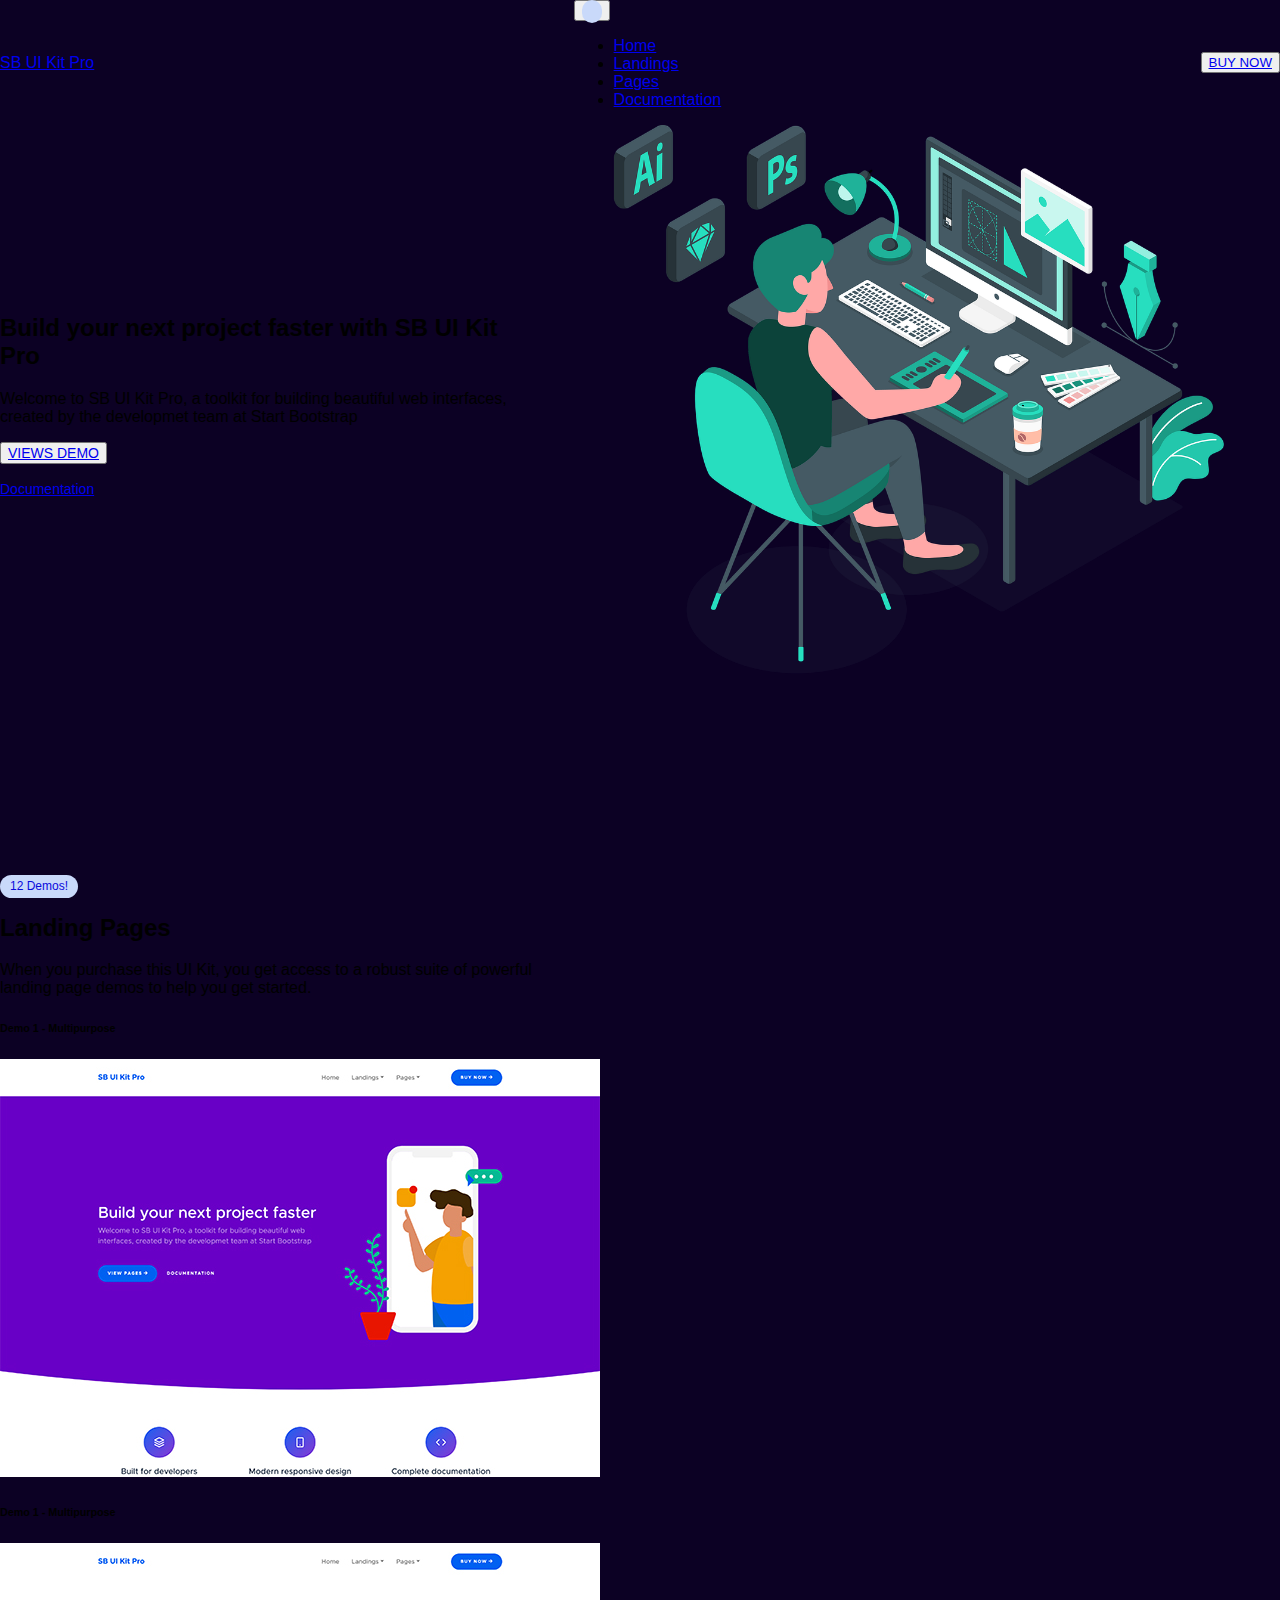
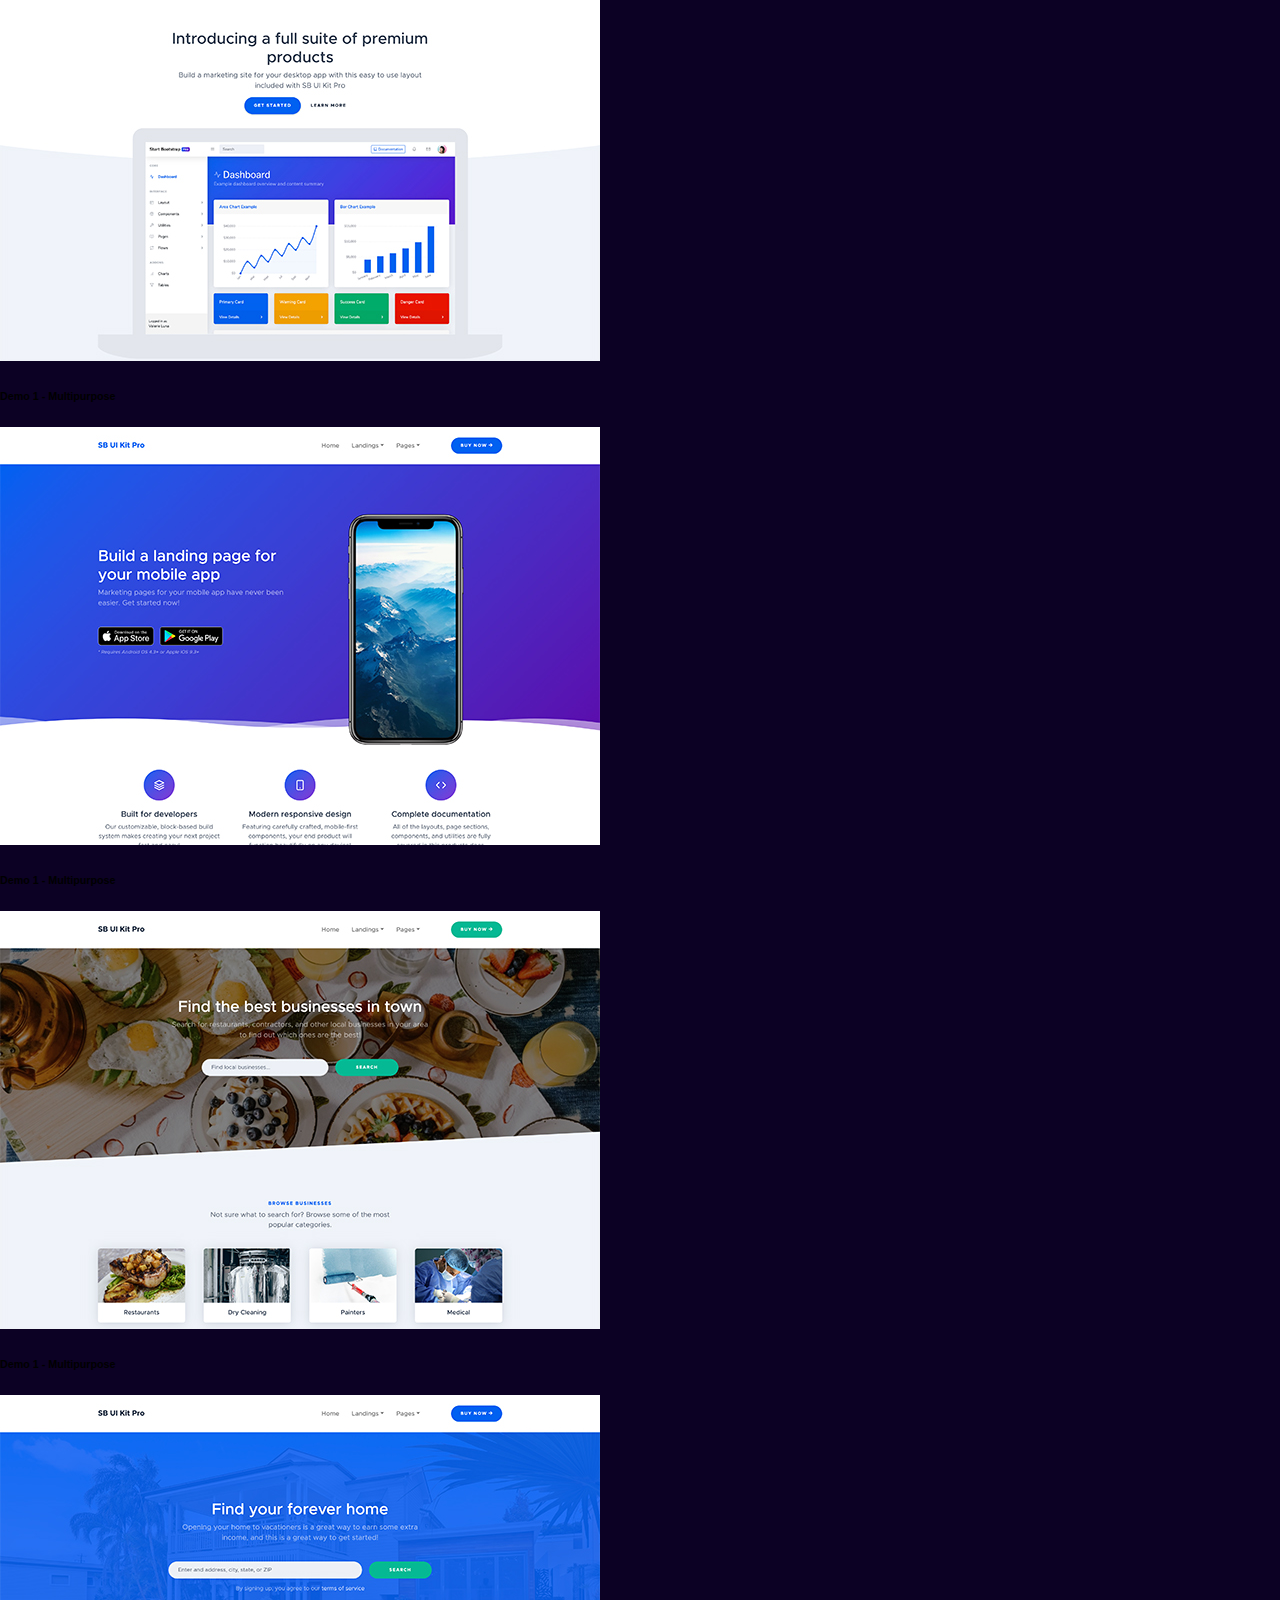
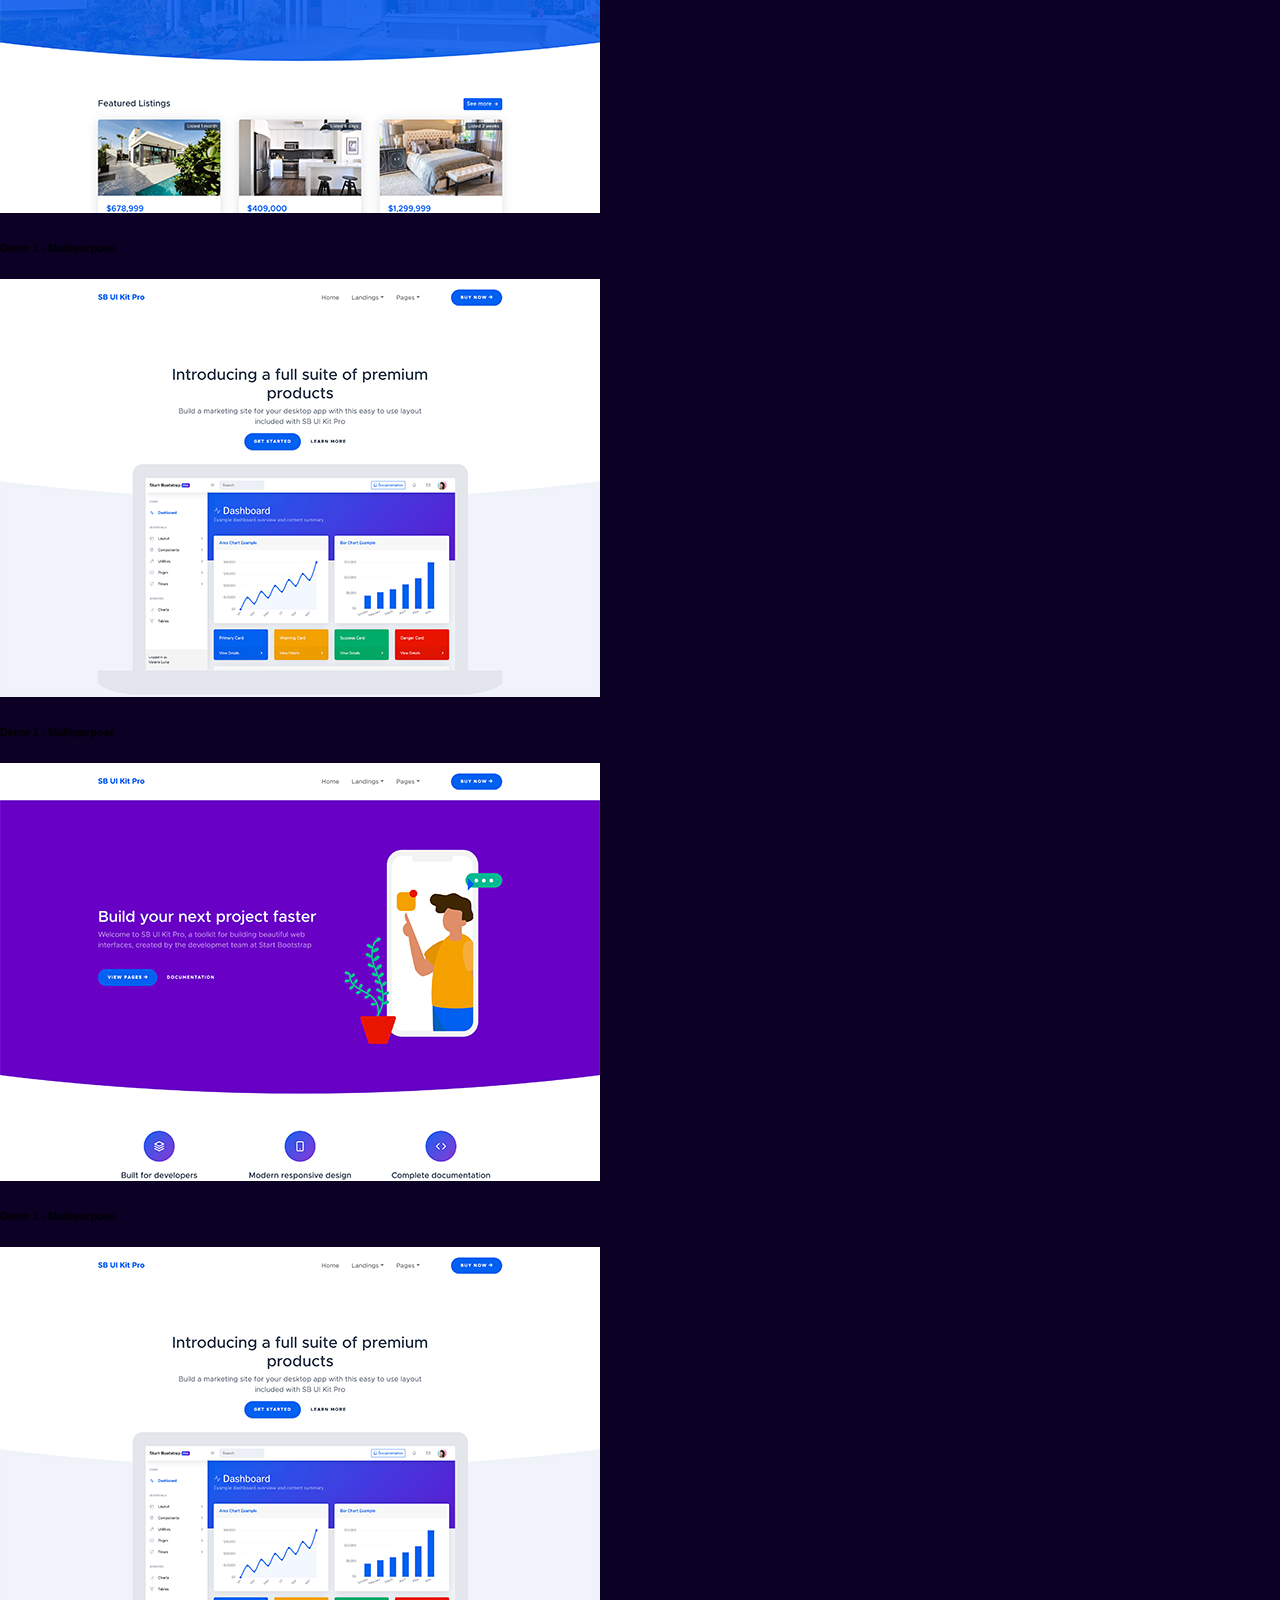
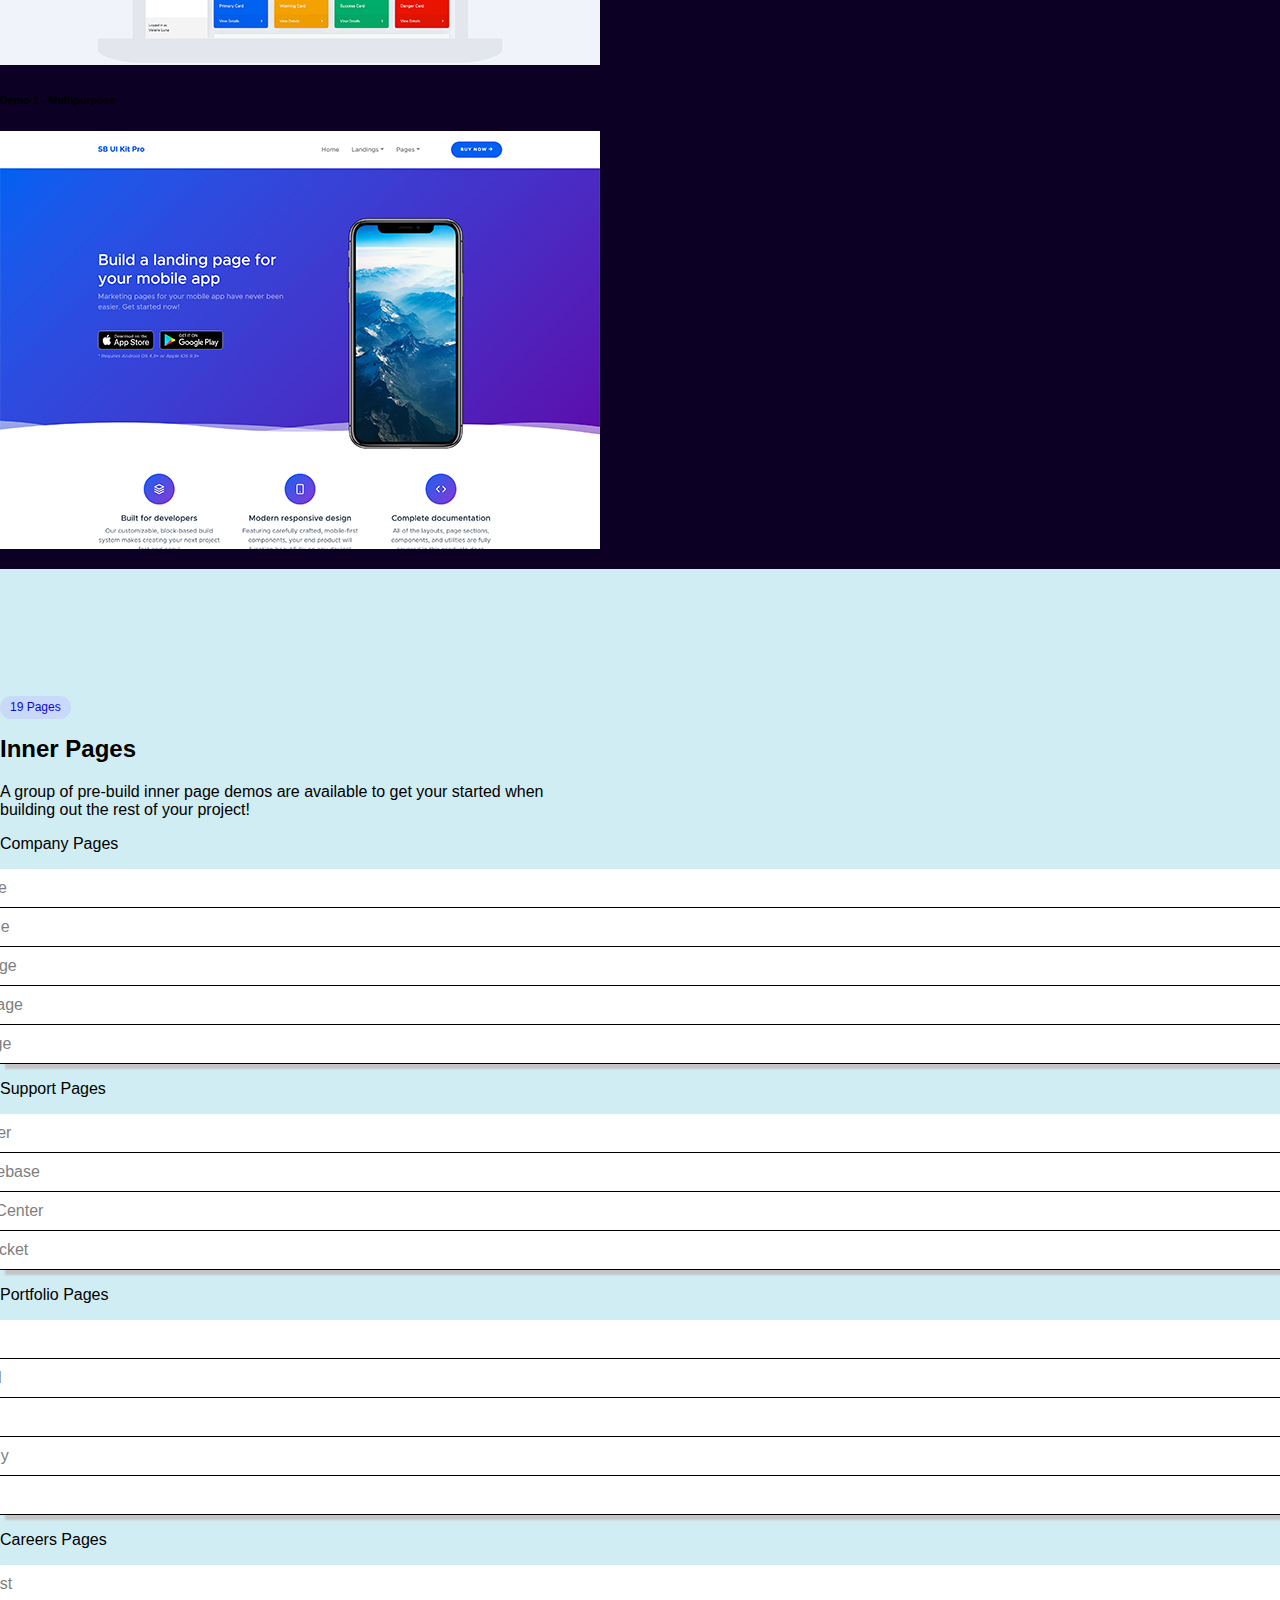
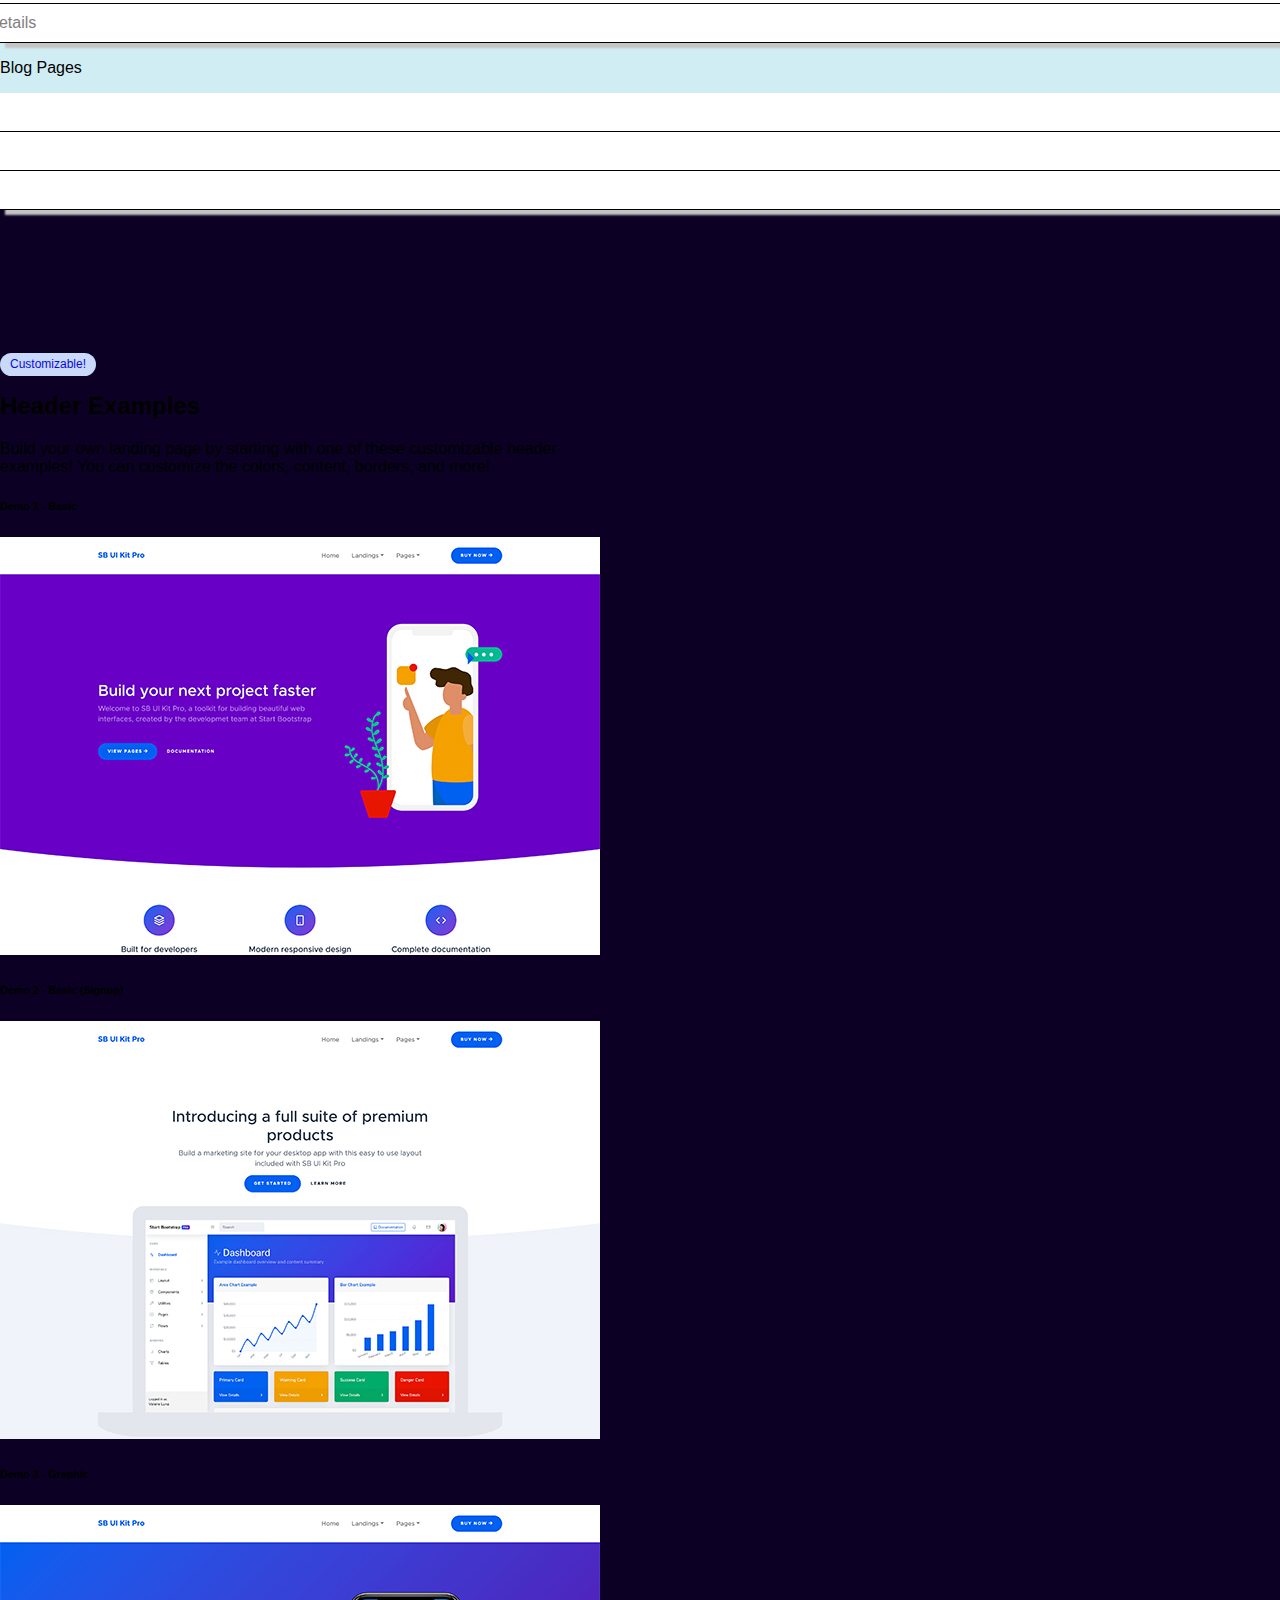
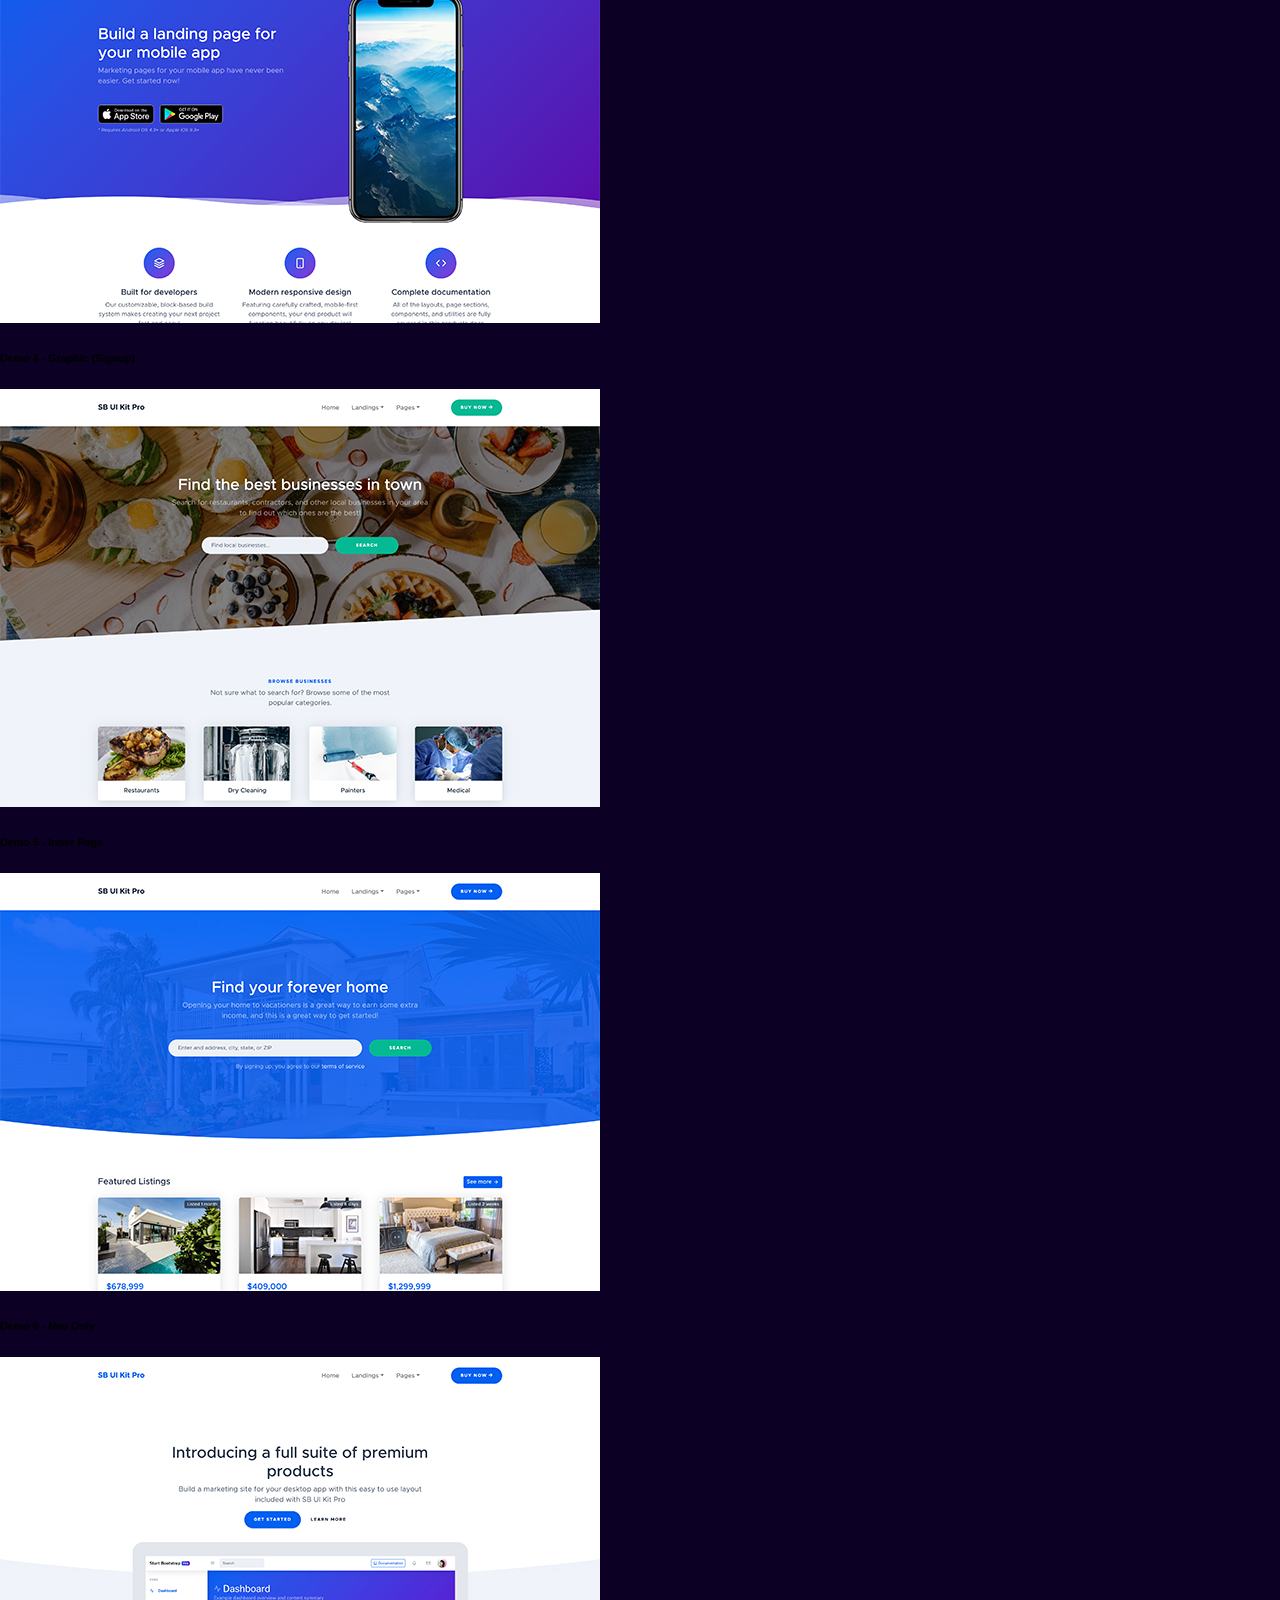
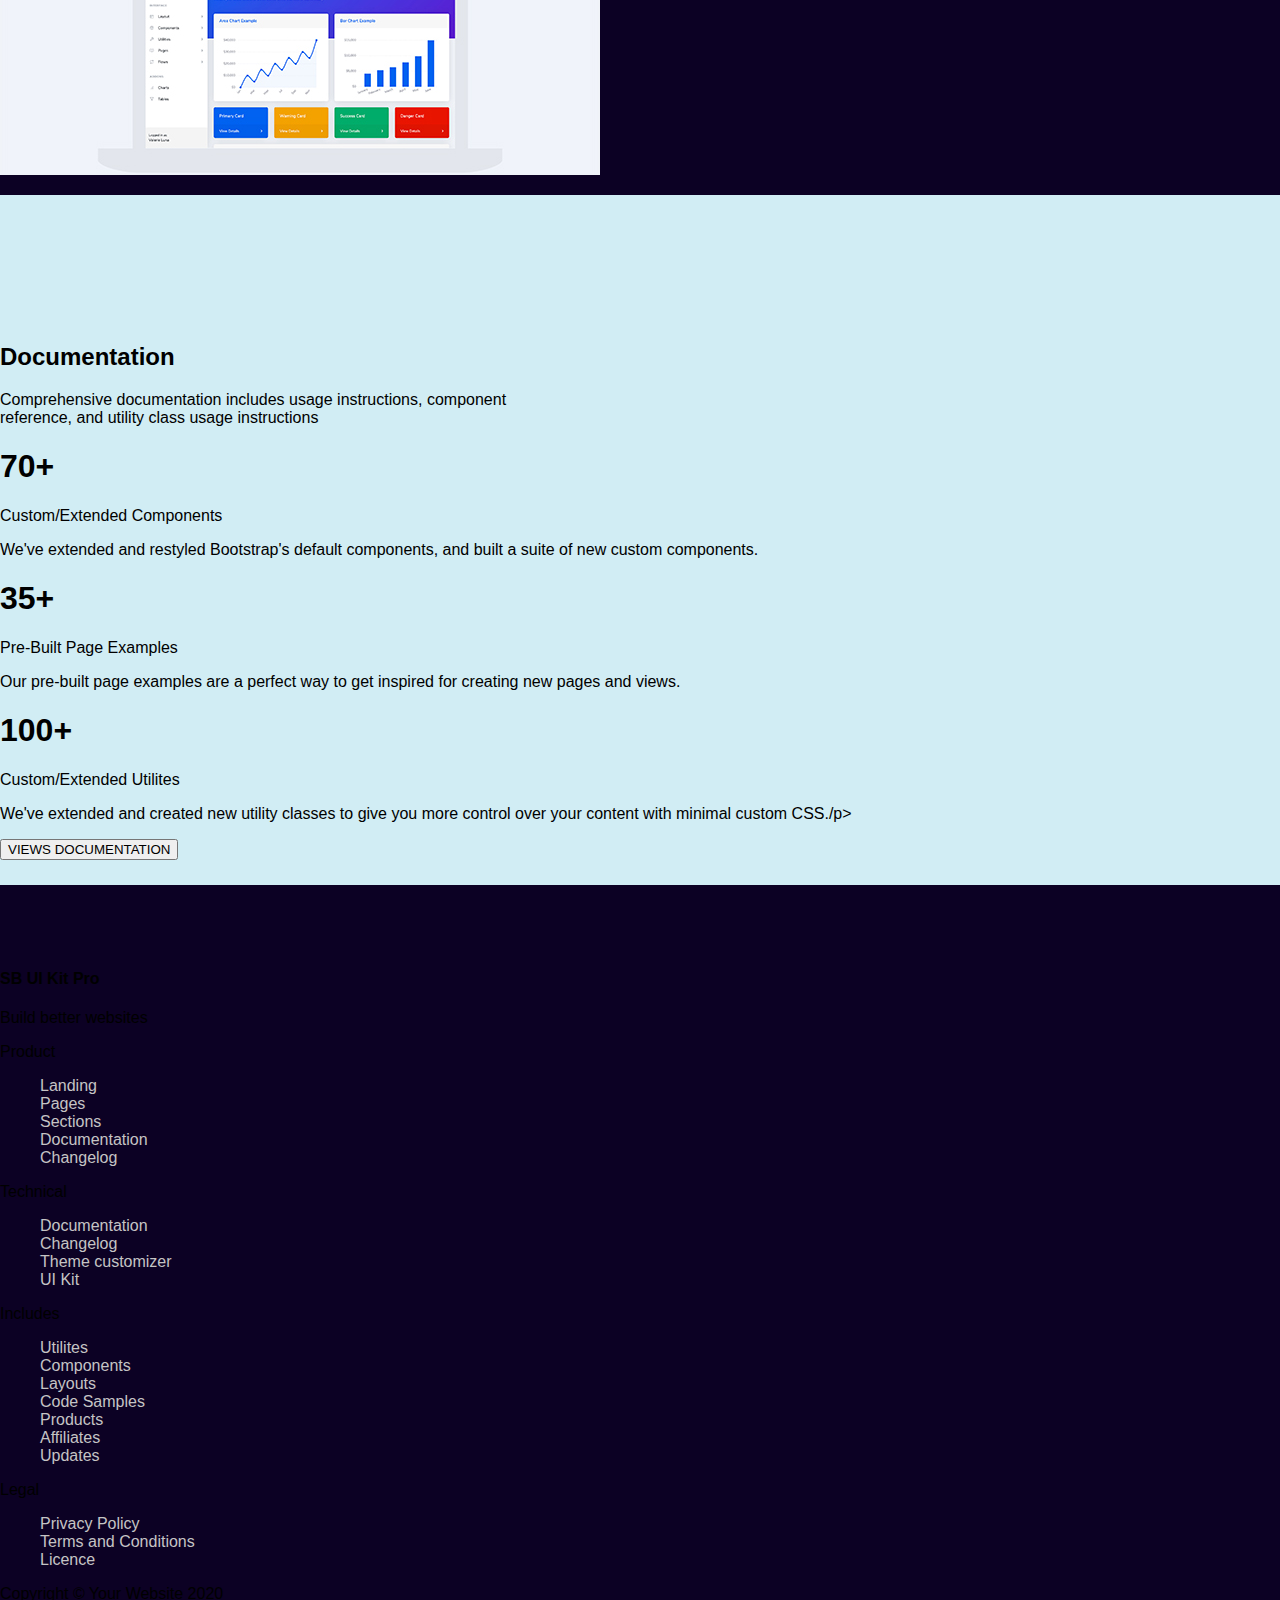
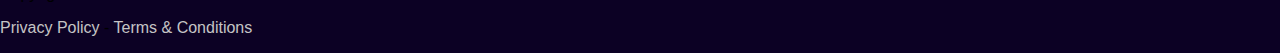
<file: index.html>
<!DOCTYPE html>
<html lang="fr">
<head>
    <meta charset="UTF-8">
    <meta name="viewport" content="width=device-width, initial-scale=1.0">
    <link href="https://cdn.jsdelivr.net/npm/bootstrap@5.2.3/dist/css/bootstrap.min.css" rel="stylesheet" 
        integrity="sha384-rbsA2VBKQhggwzxH7pPCaAqO46MgnOM80zW1RWuH61DGLwZJEdK2Kadq2F9CUG65" crossorigin="anonymous">

    <link rel="stylesheet" href="SB UI Kit Pro.css">

    <link rel="stylesheet" href="https://cdnjs.cloudflare.com/ajax/libs/font-awesome/6.7.2/css/all.min.css">
   
    <link href="https://cdn.jsdelivr.net/npm/aos@2.3.4/dist/aos.css" rel="stylesheet">

    <title>SB UI Kit Pro</title>
</head>
<body>
    <header class="p-5">
        <nav class="container">
            <div><a href="#" class="text-white text-decoration-none h5">SB UI Kit Pro</a></div>

            <div class="navbar navbar-expand-lg bg-body-tertiary">
                    <button class="navbar-toggler" type="button" data-bs-toggle="collapse" data-bs-target="#navbarSupportedContent" aria-controls="navbarSupportedContent" aria-expanded="false" aria-label="Toggle navigation">
                        <span class="navbar-toggler-icon"></span>
                    </button>

                    <div class="collapse navbar-collapse" id="navbarSupportedContent">
                        <ul class="navbar-nav">
                            <li class="nav-item"><a href="#"  class="nav-link  text-white opacity-50" >Home</a></li>
                            <li class="nav-item"><a href="#"  class="nav-link  text-white opacity-50" >Landings</a></li>
                            <li class="nav-item"><a href="#"  class="nav-link  text-white opacity-50" >Pages</a></li>
                            <li class="nav-item"><a href="#"  class="nav-link  text-white opacity-50" >Documentation</a></li>
                        </ul>

                    </div>

            </div>

            <div>
                <button class="btn btn-success btn-outline rounded-5 pe-5 ps-5"><a href="Buy now.html" class="text-decoration-none text-white ">BUY NOW</a></button>
            </div>
        </nav>
    </header>


    <section class="section-1 container">
        <div class="div-1 mt-5">
            <div class="div-1-gauche">
                <h2 class="text-white h1">Build your next project faster with SB UI Kit Pro</h2>
                <p class="text-white opacity-50">Welcome to SB UI Kit Pro, a toolkit for building beautiful web interfaces, created by the developmet team at Start Bootstrap</p>
                <div class="boton-vert d-flex  gap-4">
                    <button class="btn btn-success btn-outline rounded-5 pe-5 ps-5"><a href="views demo.html" class="text-decoration-none text-white">VIEWS DEMO</a></button>
                    <p><a href="#" class="text-decoration-none text-white">Documentation</a></p>
                </div>
            </div>

            <div class="div-1-droite"><img src="image/image7.jpg" alt="photo" width="100%"></div>

        </div>

    </section>

    <section class="section-2 container-fuid bg-white">
        <div class="div-2 text-center container">
            <span>12 Demos!</span>
            <h2>Landing Pages</h2>
            <p class="text-secondary">When you purchase this UI Kit, you get access to a robust suite of powerful <br> landing page demos to help you get started.</p>

        </div>

        <div class="container div-3">
            <div class="row w-100 mt-5 d-flex justify-content-center gap-5">
                <div class="col-lg-3 col-md-6 col-ms-12">
                    <h6 class="text-center">Demo 1 - Multipurpose</h6>
                    <p> <a href="views demo.html"><img src="image/header-graphic.jpeg" alt="" class="w-100"></a> </p>
                </div>

                <div class="col-lg-3 col-md-6 col-ms-12">
                    <h6 class="text-center">Demo 1 - Multipurpose</h6>
                    <p> <a href="views demo.html"><img src="image/landing-app-desktop (1).jpeg" alt="" class="w-100"></a> </p>
                </div>

                <div class="col-lg-3 col-md-6 col-ms-12">
                    <h6 class="text-center">Demo 1 - Multipurpose</h6>
                    <p> <a href="views demo.html"><img src="image/landing-app-mobile.jpeg" alt="" class="w-100"></a> </p>
                </div>

                <div class="col-lg-3 col-md-6 col-ms-12">
                    <h6 class="text-center">Demo 1 - Multipurpose</h6>
                    <p> <a href="views demo.html"><img src="image/landing-directory.jpeg" alt="" class="w-100"></a> </p>
                </div>

                <div class="col-lg-3 col-md-6 col-ms-12">
                    <h6 class="text-center">Demo 1 - Multipurpose</h6>
                    <p> <a href="views demo.html"><img src="image/landing-real-estate.jpeg" alt="" class="w-100"></a> </p>
                </div>

                <div class="col-lg-3 col-md-6 col-ms-12">
                    <h6 class="text-center">Demo 1 - Multipurpose</h6>
                    <p> <a href="views demo.html"><img src="image/landing-app-desktop (1).jpeg" alt="" class="w-100"></a> </p>
                </div>

                <div class="col-lg-3 col-md-6 col-ms-12">
                    <h6 class="text-center">Demo 1 - Multipurpose</h6>
                    <p> <a href="views demo.html"><img src="image/header-graphic.jpeg" alt="" class="w-100"></a> </p>
                </div>

                <div class="col-lg-3 col-md-6 col-ms-12">
                    <h6 class="text-center">Demo 1 - Multipurpose</h6>
                    <p> <a href="views demo.html"><img src="image/landing-app-desktop (1).jpeg" alt="" class="w-100"></a> </p>
                </div>

                <div class="col-lg-3 col-md-6 col-ms-12">
                    <h6 class="text-center">Demo 1 - Multipurpose</h6>
                    <p> <a href="views demo.html"><img src="image/landing-app-mobile.jpeg" alt="" class="w-100"></a> </p>
                </div>
                
            </div>

        </div>

    </section>


    <section class="section-3 container-fuid">
        <div class="div-2 text-center container">
            <span>19 Pages</span>
            <h2>Inner Pages</h2>
            <p class="text-secondary">A group of pre-build inner page demos are available to get your started when <br> building out the rest of your project!</p>

        </div>

        <div class="container">
            <div class="row w-100 mt-5 ">
                <div class="col-lg-4 col-md-6 col-ms-12">
                    <p>Company Pages</p>
                  <ul>
                    <li><a href="#">Basic Page</a></li>
                    <li><a href="#">About Page</a></li>
                    <li><a href="#">Pricing Page</a></li>
                    <li><a href="#">Contact Page</a></li>
                    <li><a href="#">Terms Page</a></li>
                  </ul>
                </div>

                <div class="col-lg-4 col-md-6 col-ms-12">
                    <p>Support Pages</p>
                    <ul>
                        <li><a href="#">Help Center</a></li>
                        <li><a href="#">Knowledgebase</a></li>
                        <li><a href="#">Message Center</a></li>
                        <li><a href="#">Support Ticket</a></li>
                       
                    </ul>
                  
                </div>

                <div class="col-lg-4 col-md-6 col-ms-12">
                    <p>Portfolio Pages</p>
                    <ul>
                        <li><a href="#">Grid</a></li>
                        <li><a href="#">Large Grid</a></li>
                        <li><a href="#">Masonry</a></li>
                        <li><a href="#">Case Study</a></li>
                        <li><a href="#">Project</a></li>
                      </ul>
                 
                </div>

                <div class="col-lg-4 col-md-6 col-ms-12">
                    <p>Careers Pages</p>
                    <ul>
                    <li><a href="#">Careers List</a></li>
                    <li><a href="#">Position Details</a></li>
                  
                  </ul>
                </div>

                <div class="col-lg-4 col-md-6 col-ms-12">
                    <p>Blog Pages</p>
                    <ul>
                    <li><a href="#">Overview</a></li>
                    <li><a href="#">Post</a></li>
                    <li><a href="#">Archive</a></li>
                  </ul>
                </div>
                
            </div>

        </div>


    </section>

    <section class="section-4 container-fuid bg-white">
        <div class="div-2 text-center container">
            <span>Customizable!</span>
            <h2>Header Examples</h2>
            <p class="text-secondary">Build your own landing page by starting with one of these customizable header <br> examples! You can customize the colors, content, borders, and more!</p>

        </div>

        <div class="container div-3">
            <div class="row w-100 mt-5 d-flex justify-content-center gap-5 align-items-start">
                <div class="col-lg-3 col-md-6 col-ms-12">
                    <h6 class="text-center">Demo 1 - Basic</h6>
                    <p><img src="image/header-graphic.jpeg" alt="" class="w-100"></p>
                </div>

                <div class="col-lg-3 col-md-6 col-ms-12">
                    <h6 class="text-center">Demo 2 - Basic (Signup)</h6>
                    <p><img src="image/landing-app-desktop (1).jpeg" alt="" class="w-100"></p>
                </div>

                <div class="col-lg-3 col-md-6 col-ms-12">
                    <h6 class="text-center">Demo 3 - Graphic</h6>
                    <p><img src="image/landing-app-mobile.jpeg" alt="" class="w-100"></p>
                </div>

                <div class="col-lg-3 col-md-6 col-ms-12">
                    <h6 class="text-center">Demo 4 - Graphic (Signup)</h6>
                    <p><img src="image/landing-directory.jpeg" alt="" class="w-100"></p>
                </div>

                <div class="col-lg-3  col-md-6 col-ms-12">
                    <h6 class="text-center">Demo 5 - Inner Page</h6>
                    <p><img src="image/landing-real-estate.jpeg" alt="" class="w-100"></p>
                </div>

                <div class="col-lg-3 col-md-6 col-ms-12">
                    <h6 class="text-center">Demo 6 - Nav Only</h6>
                    <p><img src="image/landing-app-desktop (1).jpeg" alt="" class="w-100"></p>
                </div>
                
            </div>

        </div>

    </section>

    <section class="section-5">
        <div class="div-2 text-center">
            <h2>Documentation</h2>
            <p class="text-secondary">Comprehensive documentation includes usage instructions, component <br> reference, and utility class usage instructions</p>

        </div>

        <div class="container">
            <div class="row w-100 mt-5 d-flex justify-content-center gap-5">
                <div class="col-lg-3 col-md-6 col-ms-12">
                   <h1 class="text-center display-1 text-secondary opacity-50$">70+</h1>
                   <p class="h6 text-center">Custom/Extended Components</p>
                   <p class="text-secondary text-center">We've extended and restyled Bootstrap's default components, and built a suite of new custom components.</p>
                  
                </div>

                <div class="col-lg-3 col-md-6 col-ms-12">
                    <h1 class="text-center display-1 text-secondary opacity-50$">35+</h1>
                    <p class="h6 text-center">Pre-Built Page Examples</p>
                    <p class="text-secondary text-center">Our pre-built page examples are a perfect way to get inspired for creating new pages and views.</p>
                   
                </div>

                <div class="col-lg-3 col-md-6 col-ms-12">
                    <h1 class="text-center display-1 text-secondary opacity-50$">100+</h1>
                    <p class="h6 text-center">Custom/Extended Utilites</p>
                    <p class="text-secondary text-center">We've extended and created new utility classes to give you more control over your content with minimal custom CSS./p>
                   
                </div>

            </div>

          <div class="text-center mt-5"> 
             <button class="btn btn-primary rounded-5 btn-outline">VIEWS DOCUMENTATION</button>
          </div>

        </div>

    </section>

    <footer class="bg-white">
        <div class="mt-5 container">
    <div class="row text-start">

        <div class="col-lg-4 col-md-6 col-ms-12">
            <h4 class="text-secondary opacity-75">SB UI Kit Pro</h4>
            <p class="text-secondary opacity-75">Build better websites</p>
            <div class="icone">
                
            </div>
        </div>

        <div class="col-lg-2 col-md-6 col-ms-12">
            <p class="text-start ms-4 text-secondary opacity-75">Product</p>
            <ul>
                <li><a href="#">Landing</a></li>
                <li><a href="#">Pages</a></li>
                <li><a href="#">Sections</a></li>
                <li><a href="#">Documentation</a></li>
                <li><a href="#">Changelog</a></li>
            </ul>
        </div>

        <div class="col-lg-2 col-md-6 col-ms-12">
            <p class="text-start ms-4 text-secondary opacity-75">Technical</p>
            <ul>
                <li><a href="#">Documentation</a></li>
                <li><a href="#">Changelog</a></li>
                <li><a href="#">Theme customizer</a></li>
                <li><a href="#">UI Kit</a></li>
               
            </ul>
        </div>

        <div class="col-lg-2 col-md-6 col-ms-12">
            <p class="text-start ms-4 text-secondary opacity-75">Includes</p>
            <ul>
                <li><a href="#">Utilites</a></li>
                <li><a href="#">Components</a></li>
                <li><a href="#">Layouts</a></li>
                <li><a href="#">Code Samples</a></li>
                <li><a href="#">Products</a></li>
                <li><a href="#">Affiliates</a></li>
                <li><a href="#">Updates</a></li>
            </ul>
        </div>


        <div class="col-lg-2 col-md-6 col-ms-12">
            <p class="text-start ms-4 text-secondary opacity-75">Legal</p>
            <ul>
                <li><a href="#">Privacy Policy</a></li>
                <li><a href="#">Terms and Conditions</a></li>
                <li><a href="#">Licence</a></li>

            </ul>
        </div>
    </div>
        <div class="row mt-5 container">
            <div class="col-lg-6 col-ms-12">
                <p>Copyright © Your Website 2020</p>

            </div>
            <div class="col-lg-6 col-ms-12 text-end">
                <p><a href="#">Privacy Policy</a> - <a href="#">Terms & Conditions</a></p>

            </div>
            
        </div>
    </div>
    </footer>
</body>
</html>
</file>
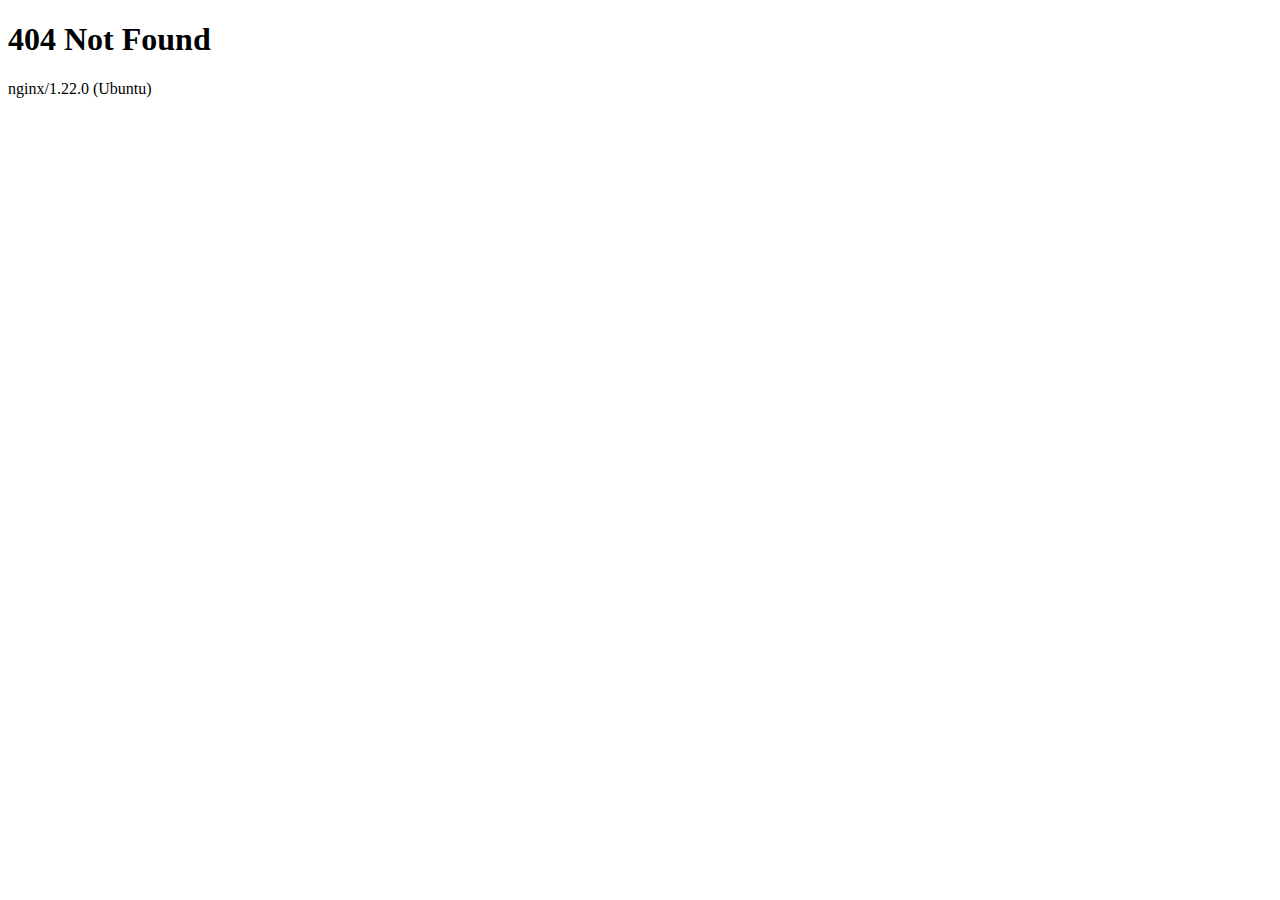
<file: Buy now.html>
<!DOCTYPE html>
<html lang="en">
<head>
    <meta charset="UTF-8">
    <meta name="viewport" content="width=device-width, initial-scale=1.0">

    <link href="https://cdn.jsdelivr.net/npm/bootstrap@5.2.3/dist/css/bootstrap.min.css" rel="stylesheet" 
    integrity="sha384-rbsA2VBKQhggwzxH7pPCaAqO46MgnOM80zW1RWuH61DGLwZJEdK2Kadq2F9CUG65" crossorigin="anonymous">

    <title>Buy now</title>
</head>
<body class="bg-secondary">
    <h1 class="text-center display-1 border-bottom">404 Not Found</h1>
    <p class="text-center">nginx/1.22.0 (Ubuntu)</p>
</body>
</html>
</file>
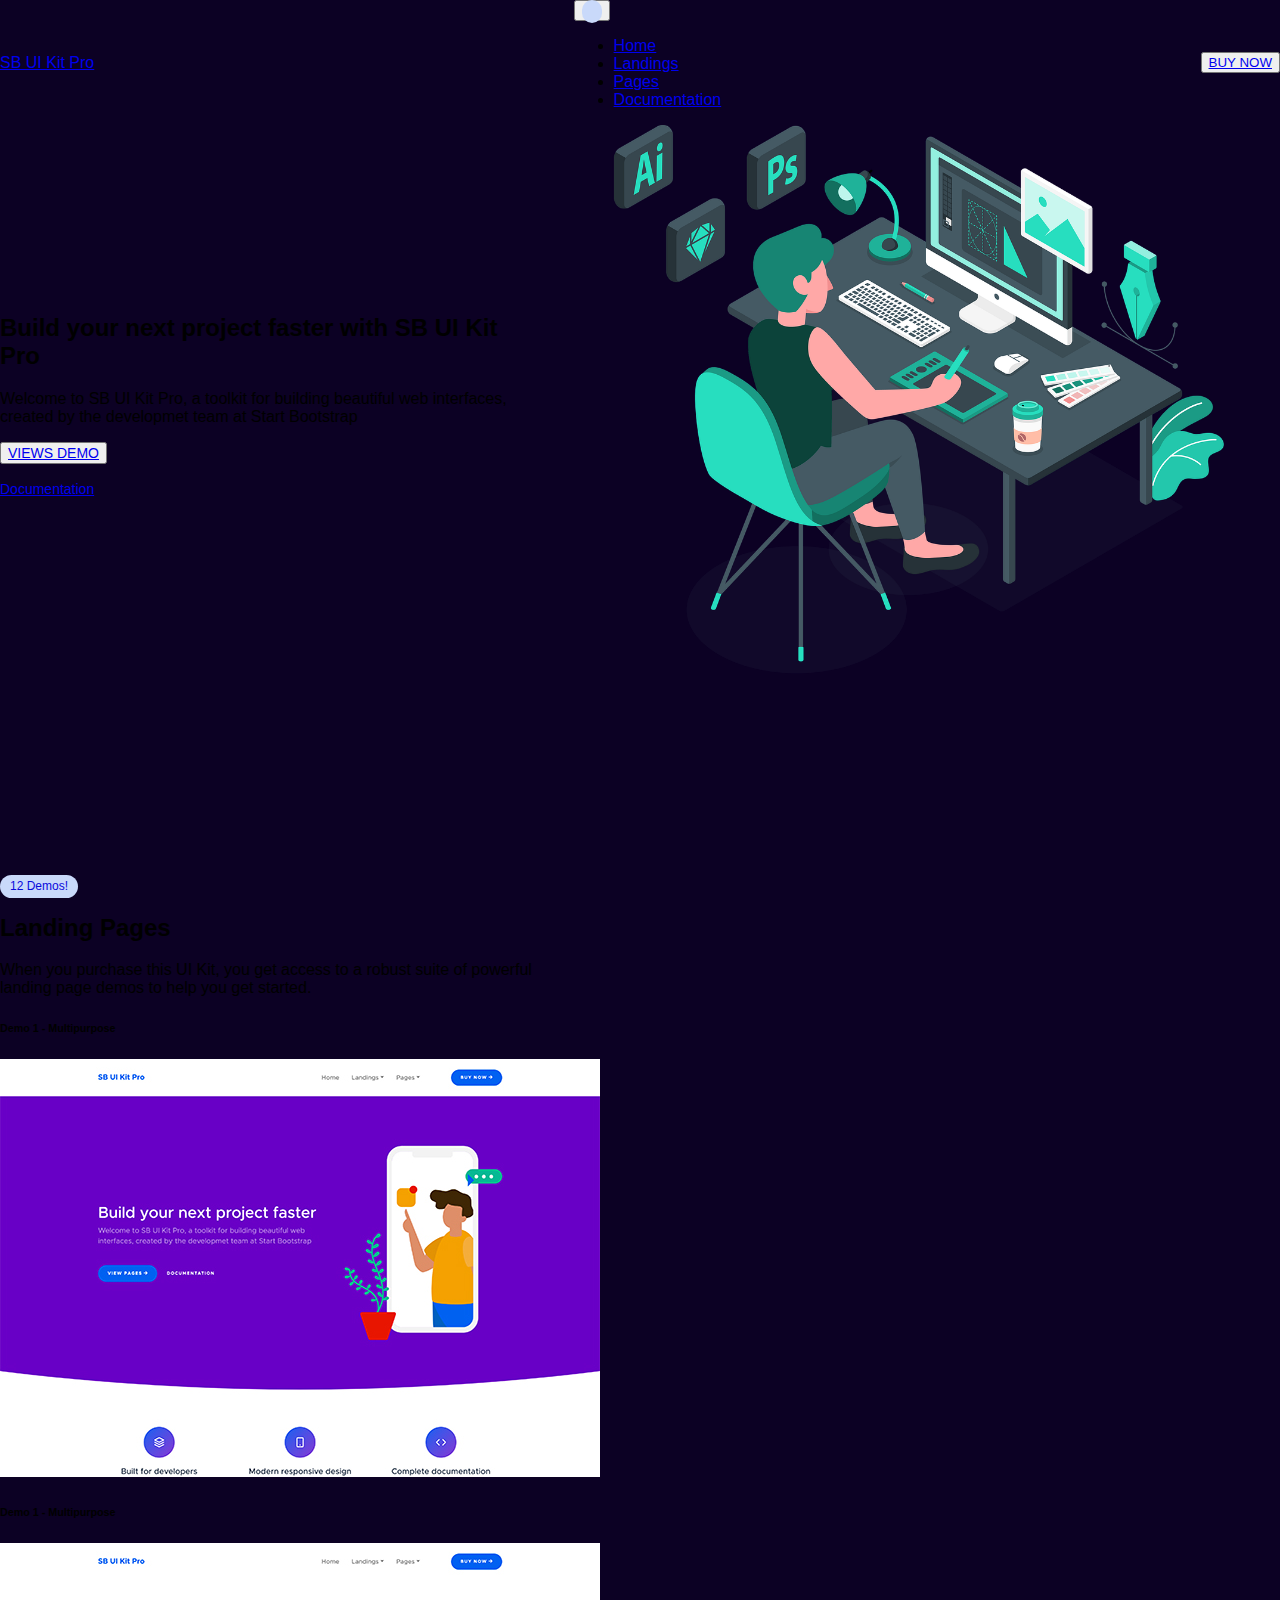
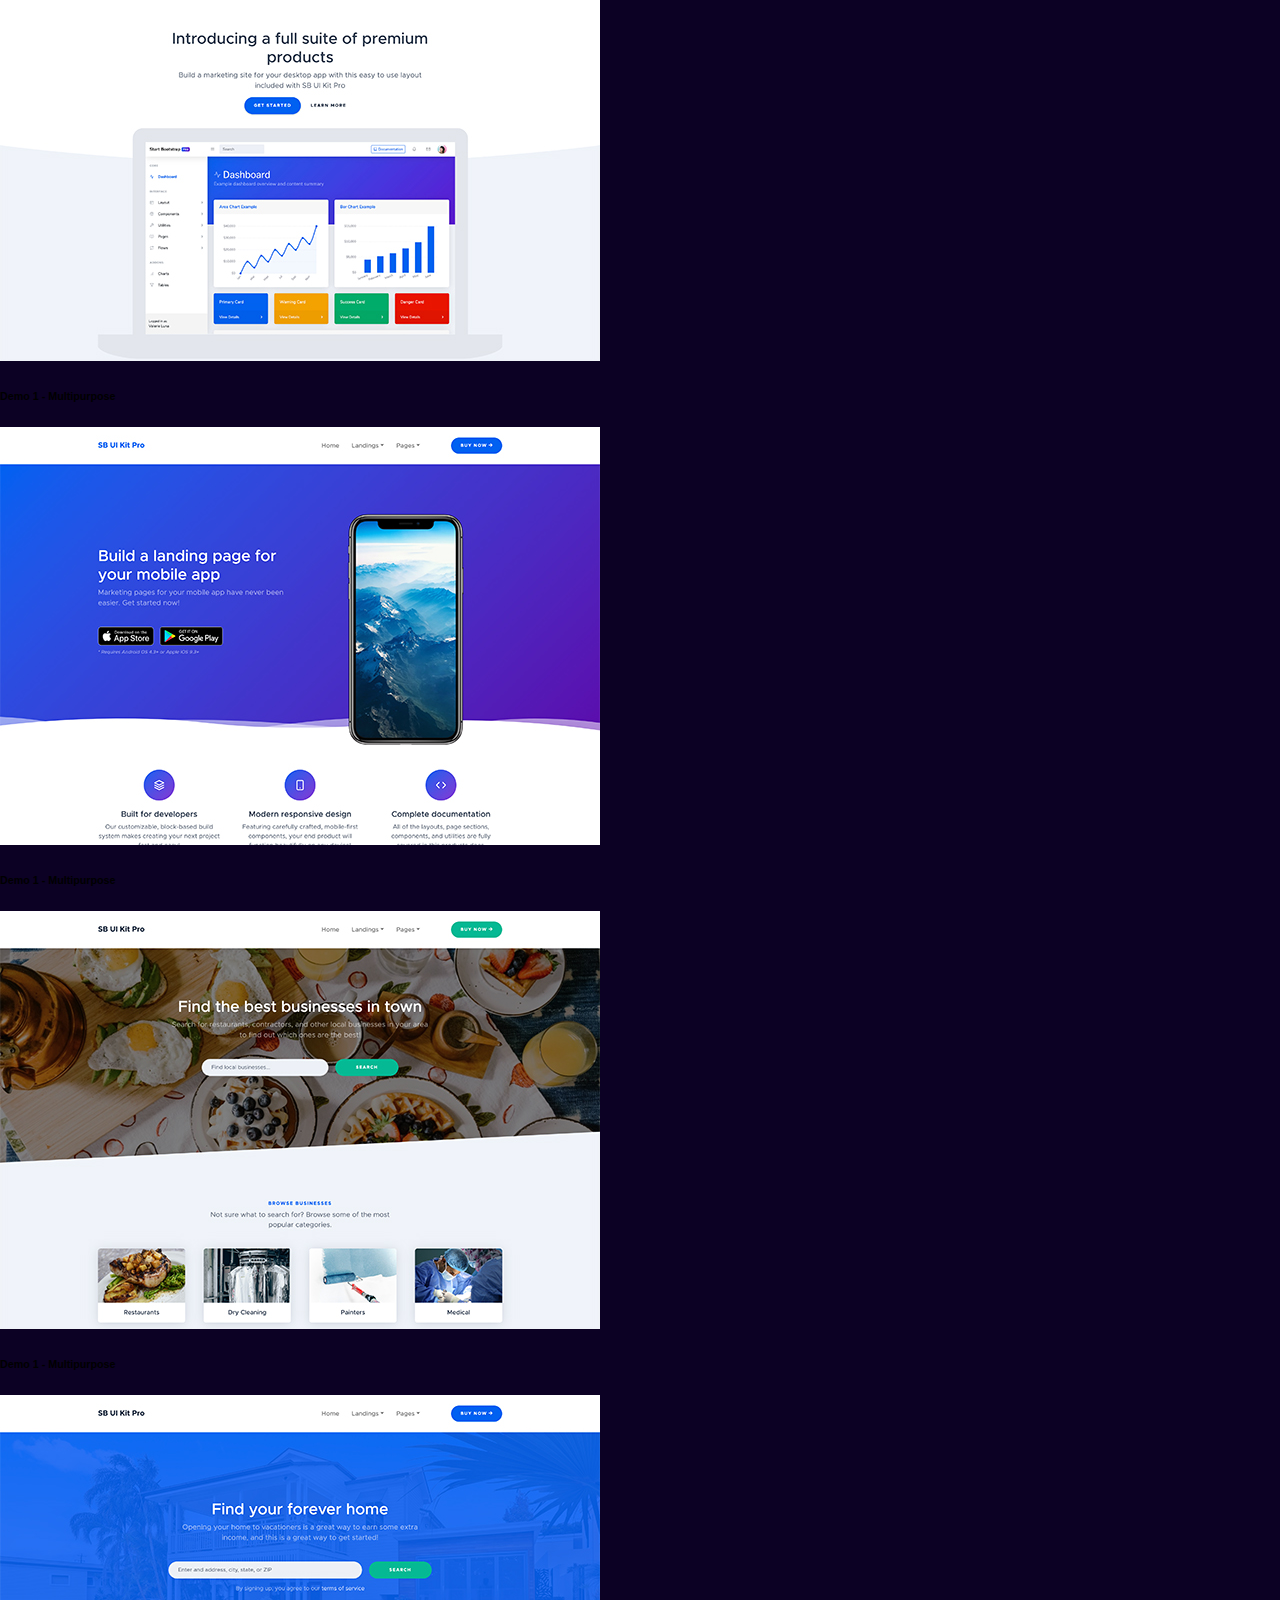
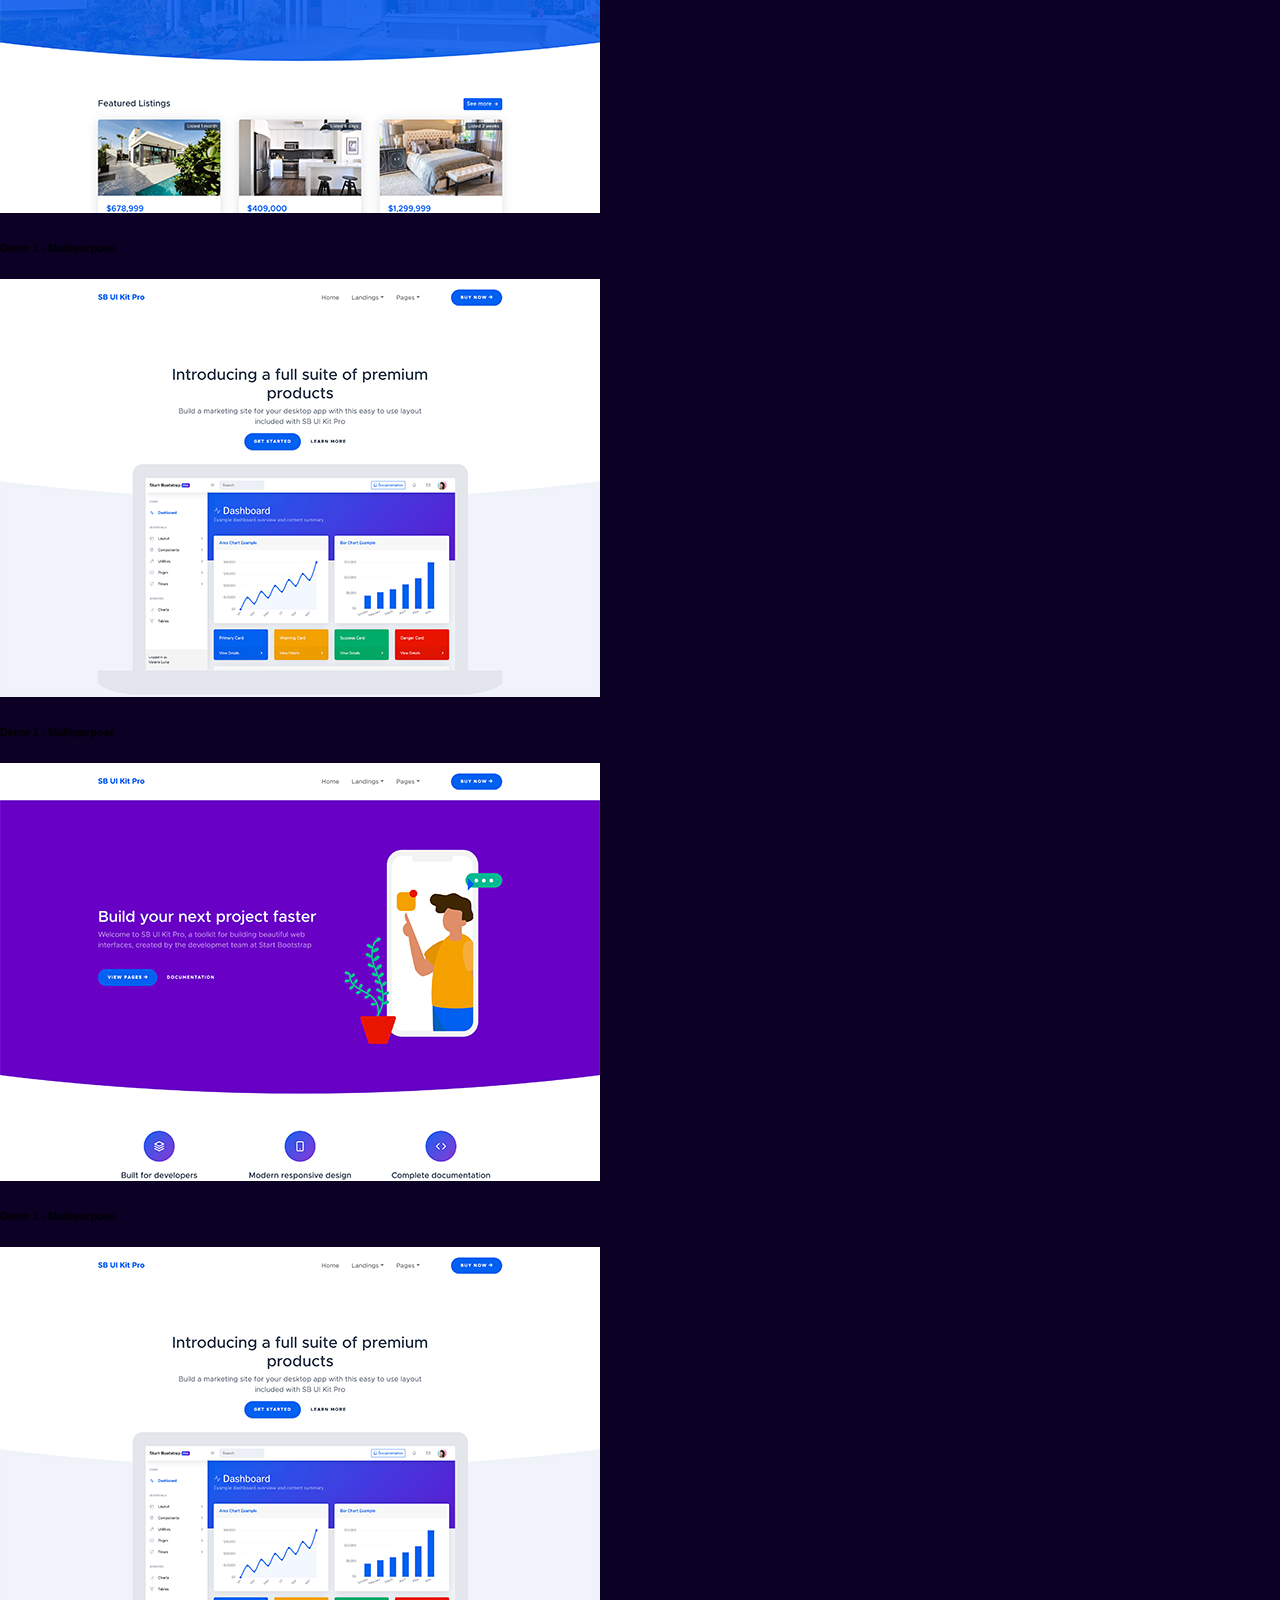
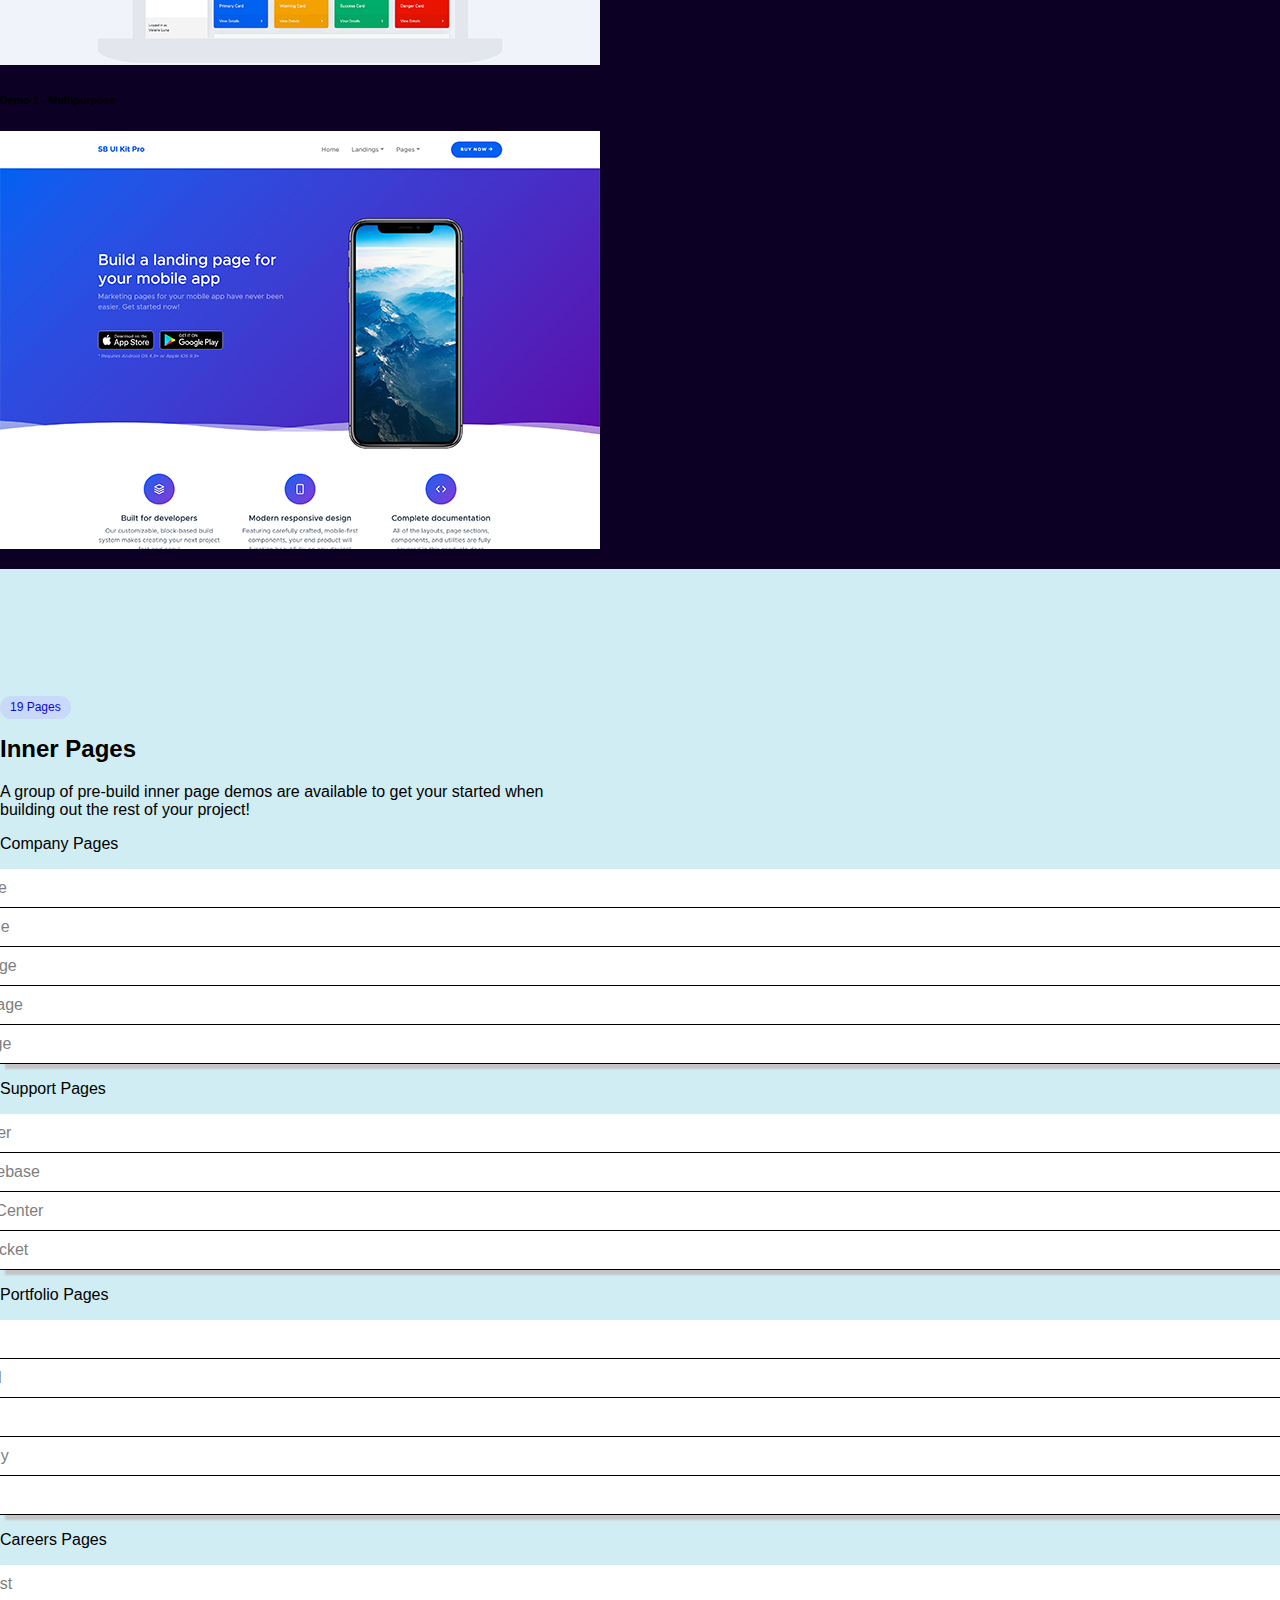
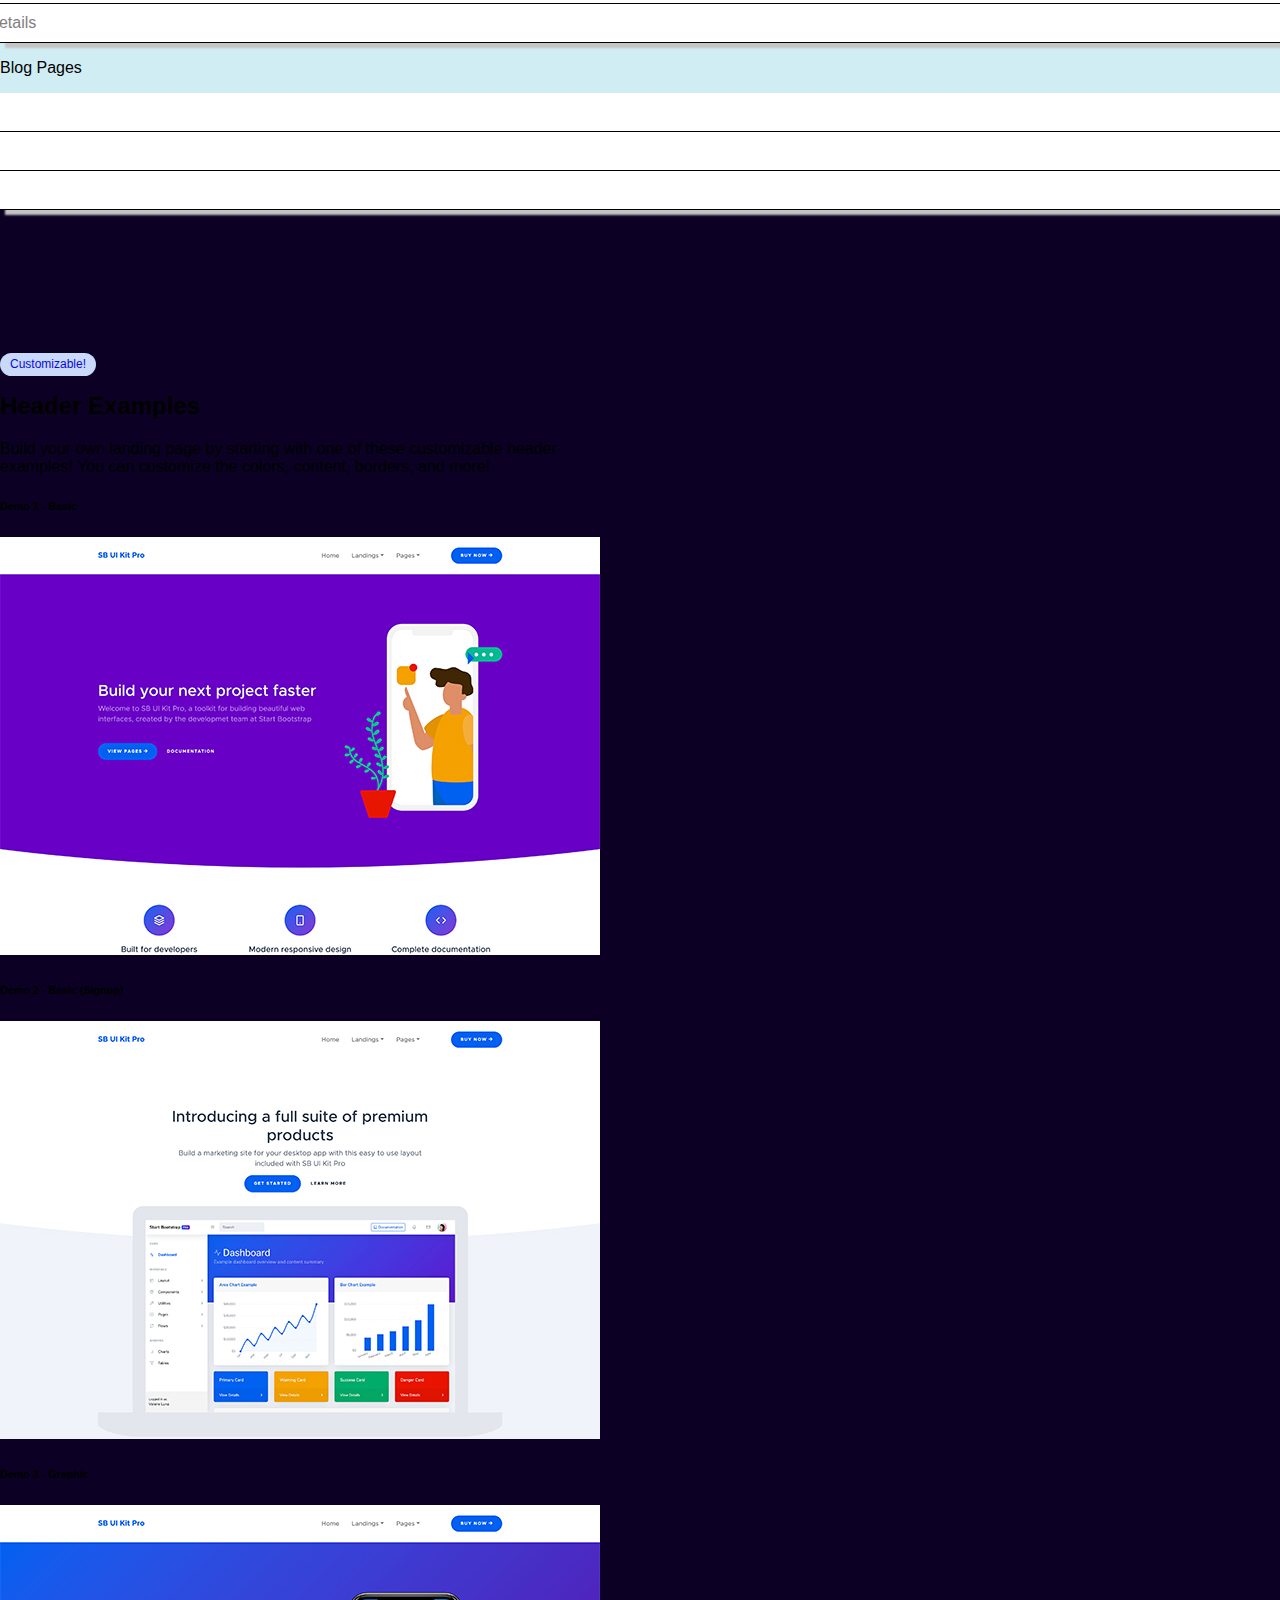
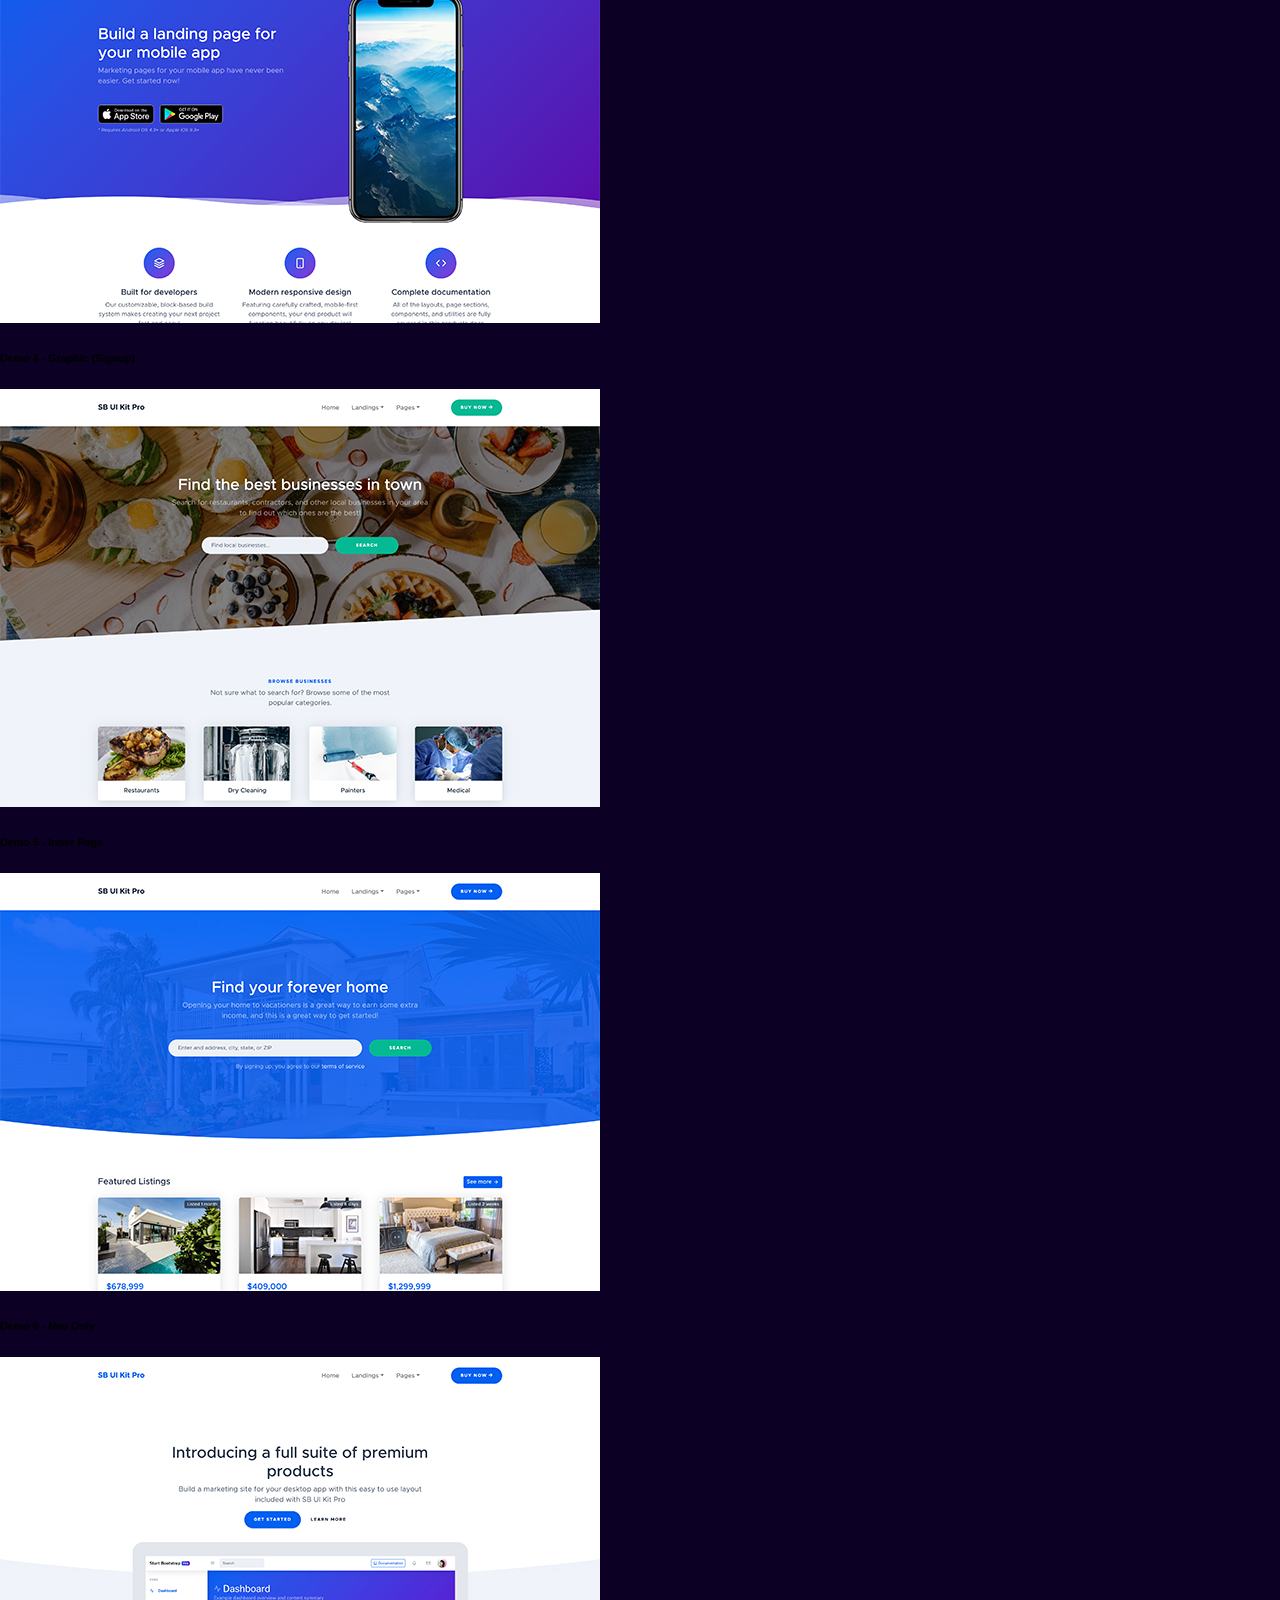
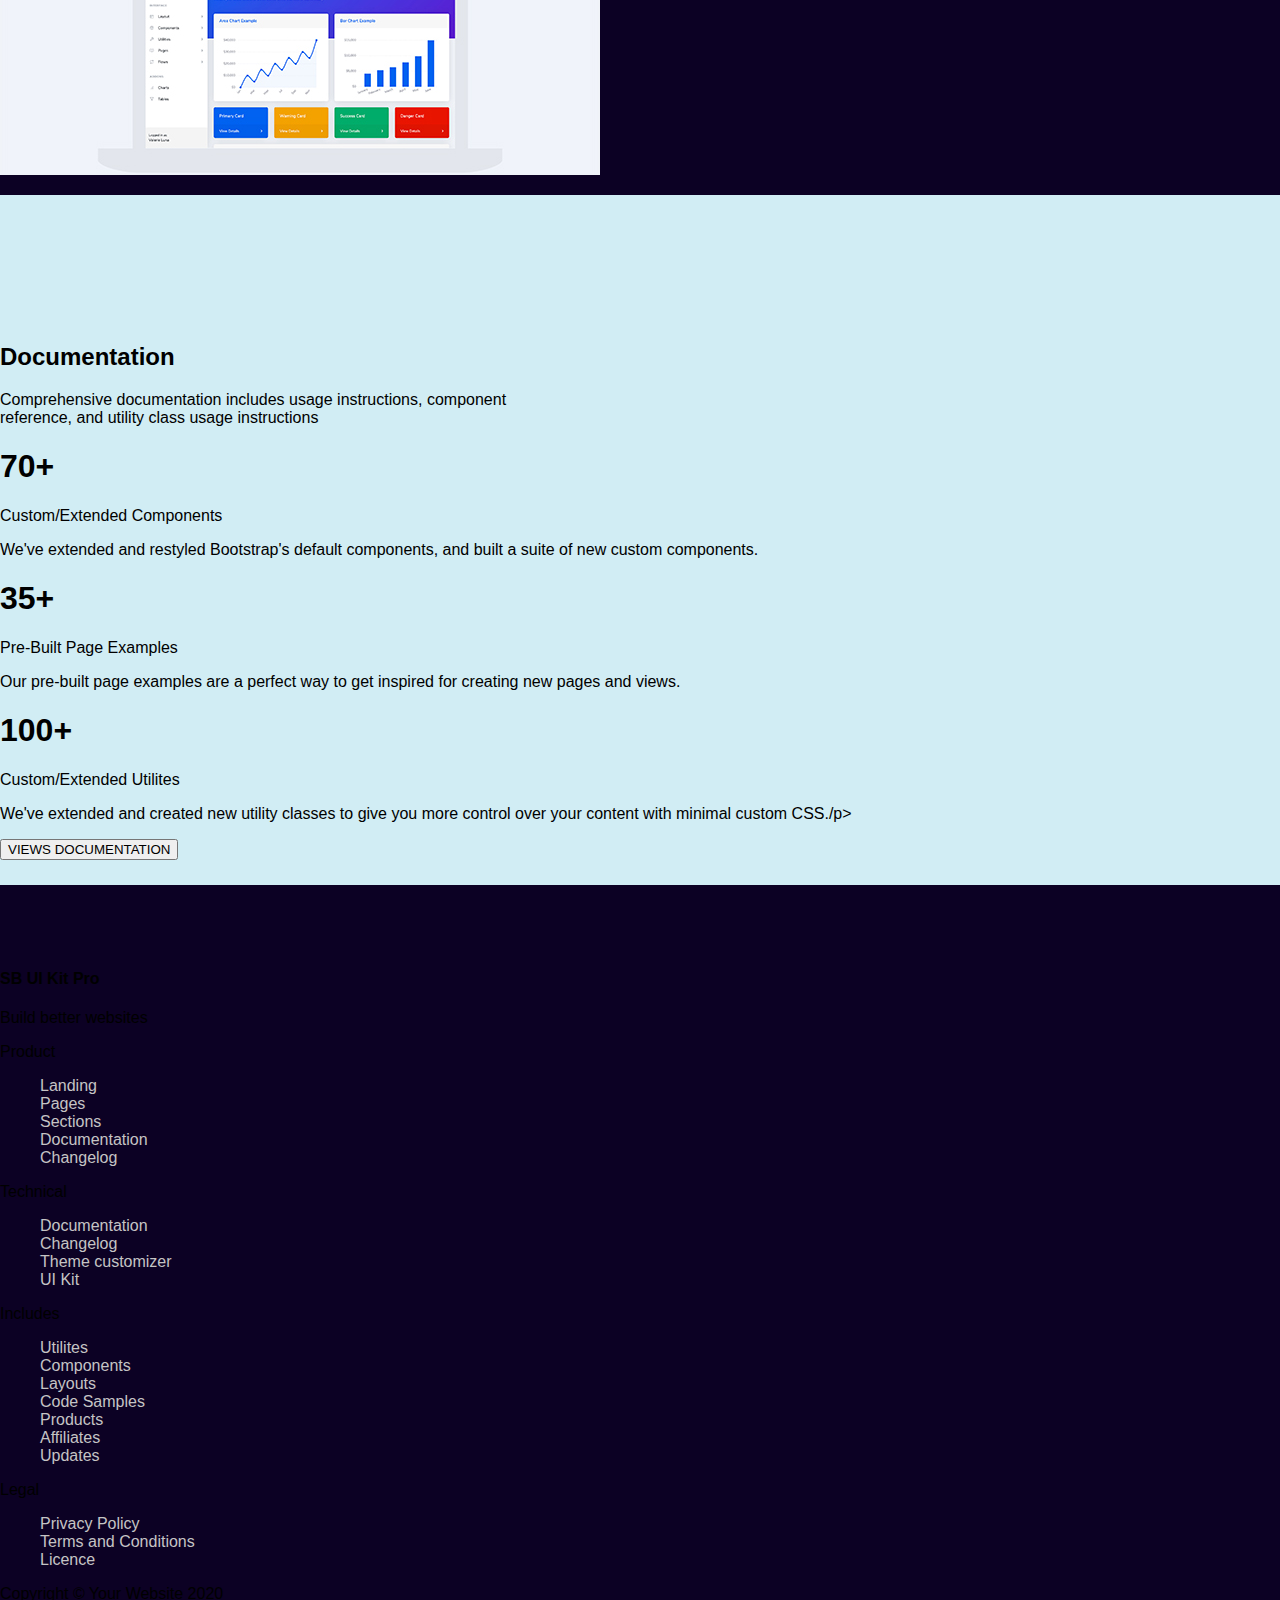
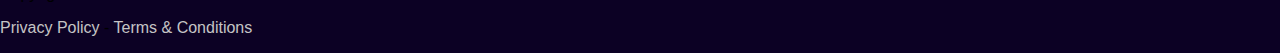
<file: SB UI Kit Pro.html>
<!DOCTYPE html>
<html lang="fr">
<head>
    <meta charset="UTF-8">
    <meta name="viewport" content="width=device-width, initial-scale=1.0">
    <link href="https://cdn.jsdelivr.net/npm/bootstrap@5.2.3/dist/css/bootstrap.min.css" rel="stylesheet" 
        integrity="sha384-rbsA2VBKQhggwzxH7pPCaAqO46MgnOM80zW1RWuH61DGLwZJEdK2Kadq2F9CUG65" crossorigin="anonymous">

    <link rel="stylesheet" href="SB UI Kit Pro.css">

    <link rel="stylesheet" href="https://cdnjs.cloudflare.com/ajax/libs/font-awesome/6.7.2/css/all.min.css">
   
    <link href="https://cdn.jsdelivr.net/npm/aos@2.3.4/dist/aos.css" rel="stylesheet">

    <title>SB UI Kit Pro</title>
</head>
<body>
    <header class="p-5">
        <nav class="container">
            <div><a href="#" class="text-white text-decoration-none h5">SB UI Kit Pro</a></div>

            <div class="navbar navbar-expand-lg bg-body-tertiary">
                    <button class="navbar-toggler" type="button" data-bs-toggle="collapse" data-bs-target="#navbarSupportedContent" aria-controls="navbarSupportedContent" aria-expanded="false" aria-label="Toggle navigation">
                        <span class="navbar-toggler-icon"></span>
                    </button>

                    <div class="collapse navbar-collapse" id="navbarSupportedContent">
                        <ul class="navbar-nav">
                            <li class="nav-item"><a href="#"  class="nav-link  text-white opacity-50" >Home</a></li>
                            <li class="nav-item"><a href="#"  class="nav-link  text-white opacity-50" >Landings</a></li>
                            <li class="nav-item"><a href="#"  class="nav-link  text-white opacity-50" >Pages</a></li>
                            <li class="nav-item"><a href="#"  class="nav-link  text-white opacity-50" >Documentation</a></li>
                        </ul>

                    </div>

            </div>

            <div>
                <button class="btn btn-success btn-outline rounded-5 pe-5 ps-5"><a href="Buy now.html" class="text-decoration-none text-white ">BUY NOW</a></button>
            </div>
        </nav>
    </header>


    <section class="section-1 container">
        <div class="div-1 mt-5">
            <div class="div-1-gauche">
                <h2 class="text-white h1">Build your next project faster with SB UI Kit Pro</h2>
                <p class="text-white opacity-50">Welcome to SB UI Kit Pro, a toolkit for building beautiful web interfaces, created by the developmet team at Start Bootstrap</p>
                <div class="boton-vert d-flex  gap-4">
                    <button class="btn btn-success btn-outline rounded-5 pe-5 ps-5"><a href="views demo.html" class="text-decoration-none text-white">VIEWS DEMO</a></button>
                    <p><a href="#" class="text-decoration-none text-white">Documentation</a></p>
                </div>
            </div>

            <div class="div-1-droite"><img src="image/image7.jpg" alt="photo" width="100%"></div>

        </div>

    </section>

    <section class="section-2 container-fuid bg-white">
        <div class="div-2 text-center container">
            <span>12 Demos!</span>
            <h2>Landing Pages</h2>
            <p class="text-secondary">When you purchase this UI Kit, you get access to a robust suite of powerful <br> landing page demos to help you get started.</p>

        </div>

        <div class="container div-3">
            <div class="row w-100 mt-5 d-flex justify-content-center gap-5">
                <div class="col-lg-3 col-md-6 col-ms-12">
                    <h6 class="text-center">Demo 1 - Multipurpose</h6>
                    <p> <a href="views demo.html"><img src="image/header-graphic.jpeg" alt="" class="w-100"></a> </p>
                </div>

                <div class="col-lg-3 col-md-6 col-ms-12">
                    <h6 class="text-center">Demo 1 - Multipurpose</h6>
                    <p> <a href="views demo.html"><img src="image/landing-app-desktop (1).jpeg" alt="" class="w-100"></a> </p>
                </div>

                <div class="col-lg-3 col-md-6 col-ms-12">
                    <h6 class="text-center">Demo 1 - Multipurpose</h6>
                    <p> <a href="views demo.html"><img src="image/landing-app-mobile.jpeg" alt="" class="w-100"></a> </p>
                </div>

                <div class="col-lg-3 col-md-6 col-ms-12">
                    <h6 class="text-center">Demo 1 - Multipurpose</h6>
                    <p> <a href="views demo.html"><img src="image/landing-directory.jpeg" alt="" class="w-100"></a> </p>
                </div>

                <div class="col-lg-3 col-md-6 col-ms-12">
                    <h6 class="text-center">Demo 1 - Multipurpose</h6>
                    <p> <a href="views demo.html"><img src="image/landing-real-estate.jpeg" alt="" class="w-100"></a> </p>
                </div>

                <div class="col-lg-3 col-md-6 col-ms-12">
                    <h6 class="text-center">Demo 1 - Multipurpose</h6>
                    <p> <a href="views demo.html"><img src="image/landing-app-desktop (1).jpeg" alt="" class="w-100"></a> </p>
                </div>

                <div class="col-lg-3 col-md-6 col-ms-12">
                    <h6 class="text-center">Demo 1 - Multipurpose</h6>
                    <p> <a href="views demo.html"><img src="image/header-graphic.jpeg" alt="" class="w-100"></a> </p>
                </div>

                <div class="col-lg-3 col-md-6 col-ms-12">
                    <h6 class="text-center">Demo 1 - Multipurpose</h6>
                    <p> <a href="views demo.html"><img src="image/landing-app-desktop (1).jpeg" alt="" class="w-100"></a> </p>
                </div>

                <div class="col-lg-3 col-md-6 col-ms-12">
                    <h6 class="text-center">Demo 1 - Multipurpose</h6>
                    <p> <a href="views demo.html"><img src="image/landing-app-mobile.jpeg" alt="" class="w-100"></a> </p>
                </div>
                
            </div>

        </div>

    </section>


    <section class="section-3 container-fuid">
        <div class="div-2 text-center container">
            <span>19 Pages</span>
            <h2>Inner Pages</h2>
            <p class="text-secondary">A group of pre-build inner page demos are available to get your started when <br> building out the rest of your project!</p>

        </div>

        <div class="container">
            <div class="row w-100 mt-5 ">
                <div class="col-lg-4 col-md-6 col-ms-12">
                    <p>Company Pages</p>
                  <ul>
                    <li><a href="#">Basic Page</a></li>
                    <li><a href="#">About Page</a></li>
                    <li><a href="#">Pricing Page</a></li>
                    <li><a href="#">Contact Page</a></li>
                    <li><a href="#">Terms Page</a></li>
                  </ul>
                </div>

                <div class="col-lg-4 col-md-6 col-ms-12">
                    <p>Support Pages</p>
                    <ul>
                        <li><a href="#">Help Center</a></li>
                        <li><a href="#">Knowledgebase</a></li>
                        <li><a href="#">Message Center</a></li>
                        <li><a href="#">Support Ticket</a></li>
                       
                    </ul>
                  
                </div>

                <div class="col-lg-4 col-md-6 col-ms-12">
                    <p>Portfolio Pages</p>
                    <ul>
                        <li><a href="#">Grid</a></li>
                        <li><a href="#">Large Grid</a></li>
                        <li><a href="#">Masonry</a></li>
                        <li><a href="#">Case Study</a></li>
                        <li><a href="#">Project</a></li>
                      </ul>
                 
                </div>

                <div class="col-lg-4 col-md-6 col-ms-12">
                    <p>Careers Pages</p>
                    <ul>
                    <li><a href="#">Careers List</a></li>
                    <li><a href="#">Position Details</a></li>
                  
                  </ul>
                </div>

                <div class="col-lg-4 col-md-6 col-ms-12">
                    <p>Blog Pages</p>
                    <ul>
                    <li><a href="#">Overview</a></li>
                    <li><a href="#">Post</a></li>
                    <li><a href="#">Archive</a></li>
                  </ul>
                </div>
                
            </div>

        </div>


    </section>

    <section class="section-4 container-fuid bg-white">
        <div class="div-2 text-center container">
            <span>Customizable!</span>
            <h2>Header Examples</h2>
            <p class="text-secondary">Build your own landing page by starting with one of these customizable header <br> examples! You can customize the colors, content, borders, and more!</p>

        </div>

        <div class="container div-3">
            <div class="row w-100 mt-5 d-flex justify-content-center gap-5 align-items-start">
                <div class="col-lg-3 col-md-6 col-ms-12">
                    <h6 class="text-center">Demo 1 - Basic</h6>
                    <p><img src="image/header-graphic.jpeg" alt="" class="w-100"></p>
                </div>

                <div class="col-lg-3 col-md-6 col-ms-12">
                    <h6 class="text-center">Demo 2 - Basic (Signup)</h6>
                    <p><img src="image/landing-app-desktop (1).jpeg" alt="" class="w-100"></p>
                </div>

                <div class="col-lg-3 col-md-6 col-ms-12">
                    <h6 class="text-center">Demo 3 - Graphic</h6>
                    <p><img src="image/landing-app-mobile.jpeg" alt="" class="w-100"></p>
                </div>

                <div class="col-lg-3 col-md-6 col-ms-12">
                    <h6 class="text-center">Demo 4 - Graphic (Signup)</h6>
                    <p><img src="image/landing-directory.jpeg" alt="" class="w-100"></p>
                </div>

                <div class="col-lg-3  col-md-6 col-ms-12">
                    <h6 class="text-center">Demo 5 - Inner Page</h6>
                    <p><img src="image/landing-real-estate.jpeg" alt="" class="w-100"></p>
                </div>

                <div class="col-lg-3 col-md-6 col-ms-12">
                    <h6 class="text-center">Demo 6 - Nav Only</h6>
                    <p><img src="image/landing-app-desktop (1).jpeg" alt="" class="w-100"></p>
                </div>
                
            </div>

        </div>

    </section>

    <section class="section-5">
        <div class="div-2 text-center">
            <h2>Documentation</h2>
            <p class="text-secondary">Comprehensive documentation includes usage instructions, component <br> reference, and utility class usage instructions</p>

        </div>

        <div class="container">
            <div class="row w-100 mt-5 d-flex justify-content-center gap-5">
                <div class="col-lg-3 col-md-6 col-ms-12">
                   <h1 class="text-center display-1 text-secondary opacity-50$">70+</h1>
                   <p class="h6 text-center">Custom/Extended Components</p>
                   <p class="text-secondary text-center">We've extended and restyled Bootstrap's default components, and built a suite of new custom components.</p>
                  
                </div>

                <div class="col-lg-3 col-md-6 col-ms-12">
                    <h1 class="text-center display-1 text-secondary opacity-50$">35+</h1>
                    <p class="h6 text-center">Pre-Built Page Examples</p>
                    <p class="text-secondary text-center">Our pre-built page examples are a perfect way to get inspired for creating new pages and views.</p>
                   
                </div>

                <div class="col-lg-3 col-md-6 col-ms-12">
                    <h1 class="text-center display-1 text-secondary opacity-50$">100+</h1>
                    <p class="h6 text-center">Custom/Extended Utilites</p>
                    <p class="text-secondary text-center">We've extended and created new utility classes to give you more control over your content with minimal custom CSS./p>
                   
                </div>

            </div>

          <div class="text-center mt-5"> 
             <button class="btn btn-primary rounded-5 btn-outline">VIEWS DOCUMENTATION</button>
          </div>

        </div>

    </section>

    <footer class="bg-white">
        <div class="mt-5 container">
    <div class="row text-start">

        <div class="col-lg-4 col-md-6 col-ms-12">
            <h4 class="text-secondary opacity-75">SB UI Kit Pro</h4>
            <p class="text-secondary opacity-75">Build better websites</p>
            <div class="icone">
                
            </div>
        </div>

        <div class="col-lg-2 col-md-6 col-ms-12">
            <p class="text-start ms-4 text-secondary opacity-75">Product</p>
            <ul>
                <li><a href="#">Landing</a></li>
                <li><a href="#">Pages</a></li>
                <li><a href="#">Sections</a></li>
                <li><a href="#">Documentation</a></li>
                <li><a href="#">Changelog</a></li>
            </ul>
        </div>

        <div class="col-lg-2 col-md-6 col-ms-12">
            <p class="text-start ms-4 text-secondary opacity-75">Technical</p>
            <ul>
                <li><a href="#">Documentation</a></li>
                <li><a href="#">Changelog</a></li>
                <li><a href="#">Theme customizer</a></li>
                <li><a href="#">UI Kit</a></li>
               
            </ul>
        </div>

        <div class="col-lg-2 col-md-6 col-ms-12">
            <p class="text-start ms-4 text-secondary opacity-75">Includes</p>
            <ul>
                <li><a href="#">Utilites</a></li>
                <li><a href="#">Components</a></li>
                <li><a href="#">Layouts</a></li>
                <li><a href="#">Code Samples</a></li>
                <li><a href="#">Products</a></li>
                <li><a href="#">Affiliates</a></li>
                <li><a href="#">Updates</a></li>
            </ul>
        </div>


        <div class="col-lg-2 col-md-6 col-ms-12">
            <p class="text-start ms-4 text-secondary opacity-75">Legal</p>
            <ul>
                <li><a href="#">Privacy Policy</a></li>
                <li><a href="#">Terms and Conditions</a></li>
                <li><a href="#">Licence</a></li>

            </ul>
        </div>
    </div>
        <div class="row mt-5 container">
            <div class="col-lg-6 col-ms-12">
                <p>Copyright © Your Website 2020</p>

            </div>
            <div class="col-lg-6 col-ms-12 text-end">
                <p><a href="#">Privacy Policy</a> - <a href="#">Terms & Conditions</a></p>

            </div>
            
        </div>
    </div>
    </footer>
</body>
</html>
</file>
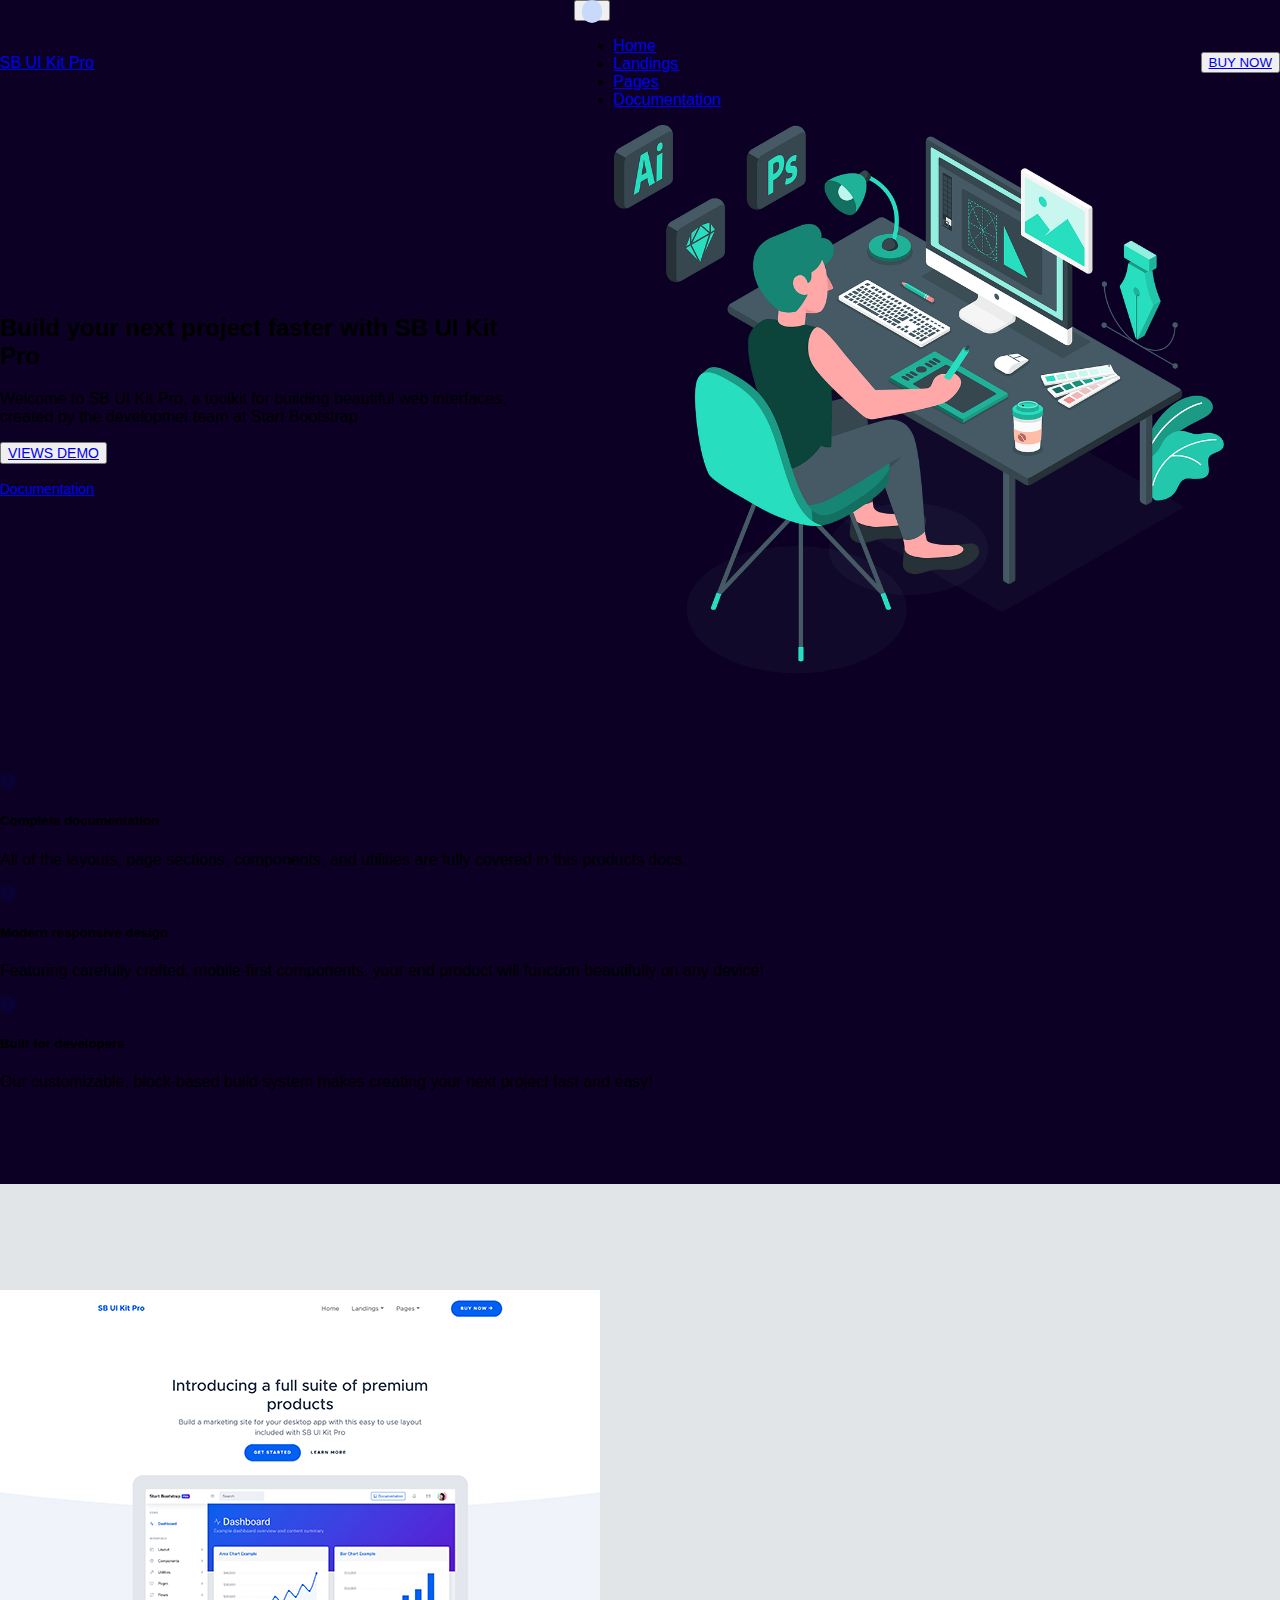
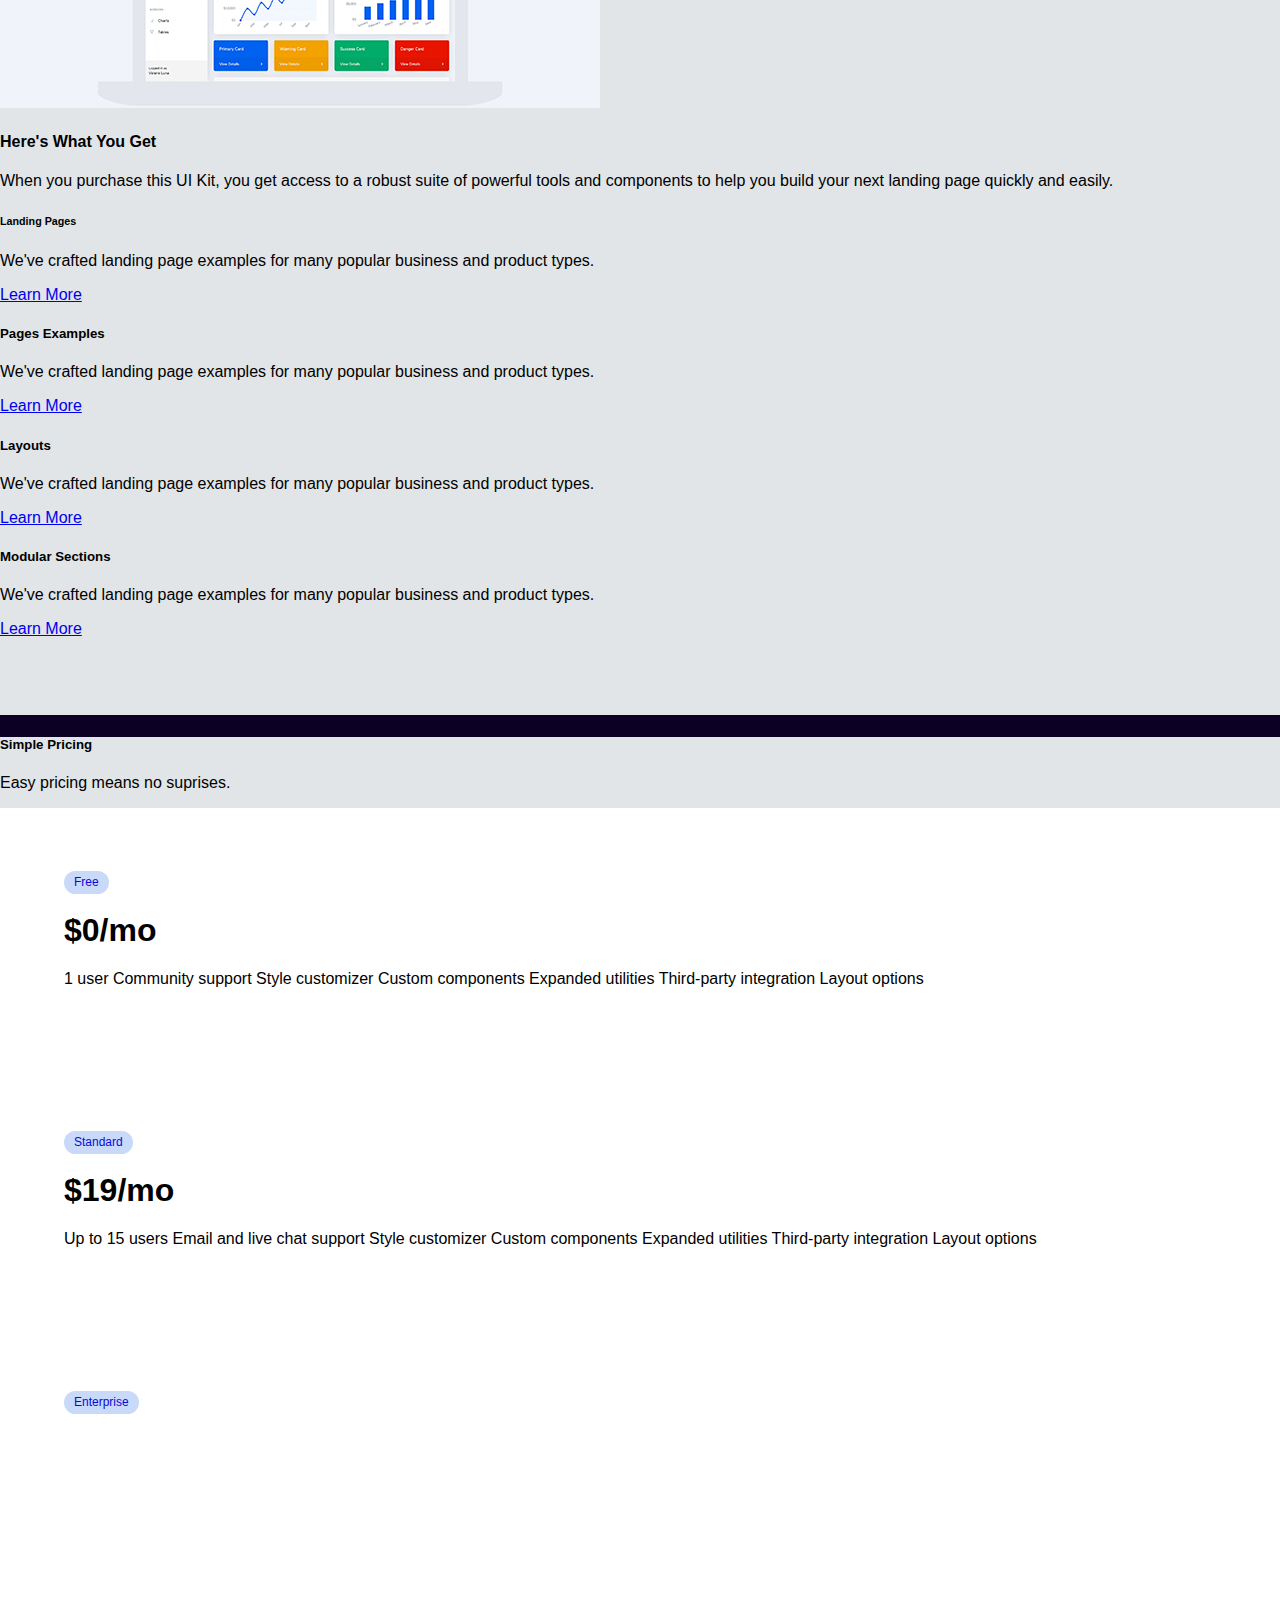
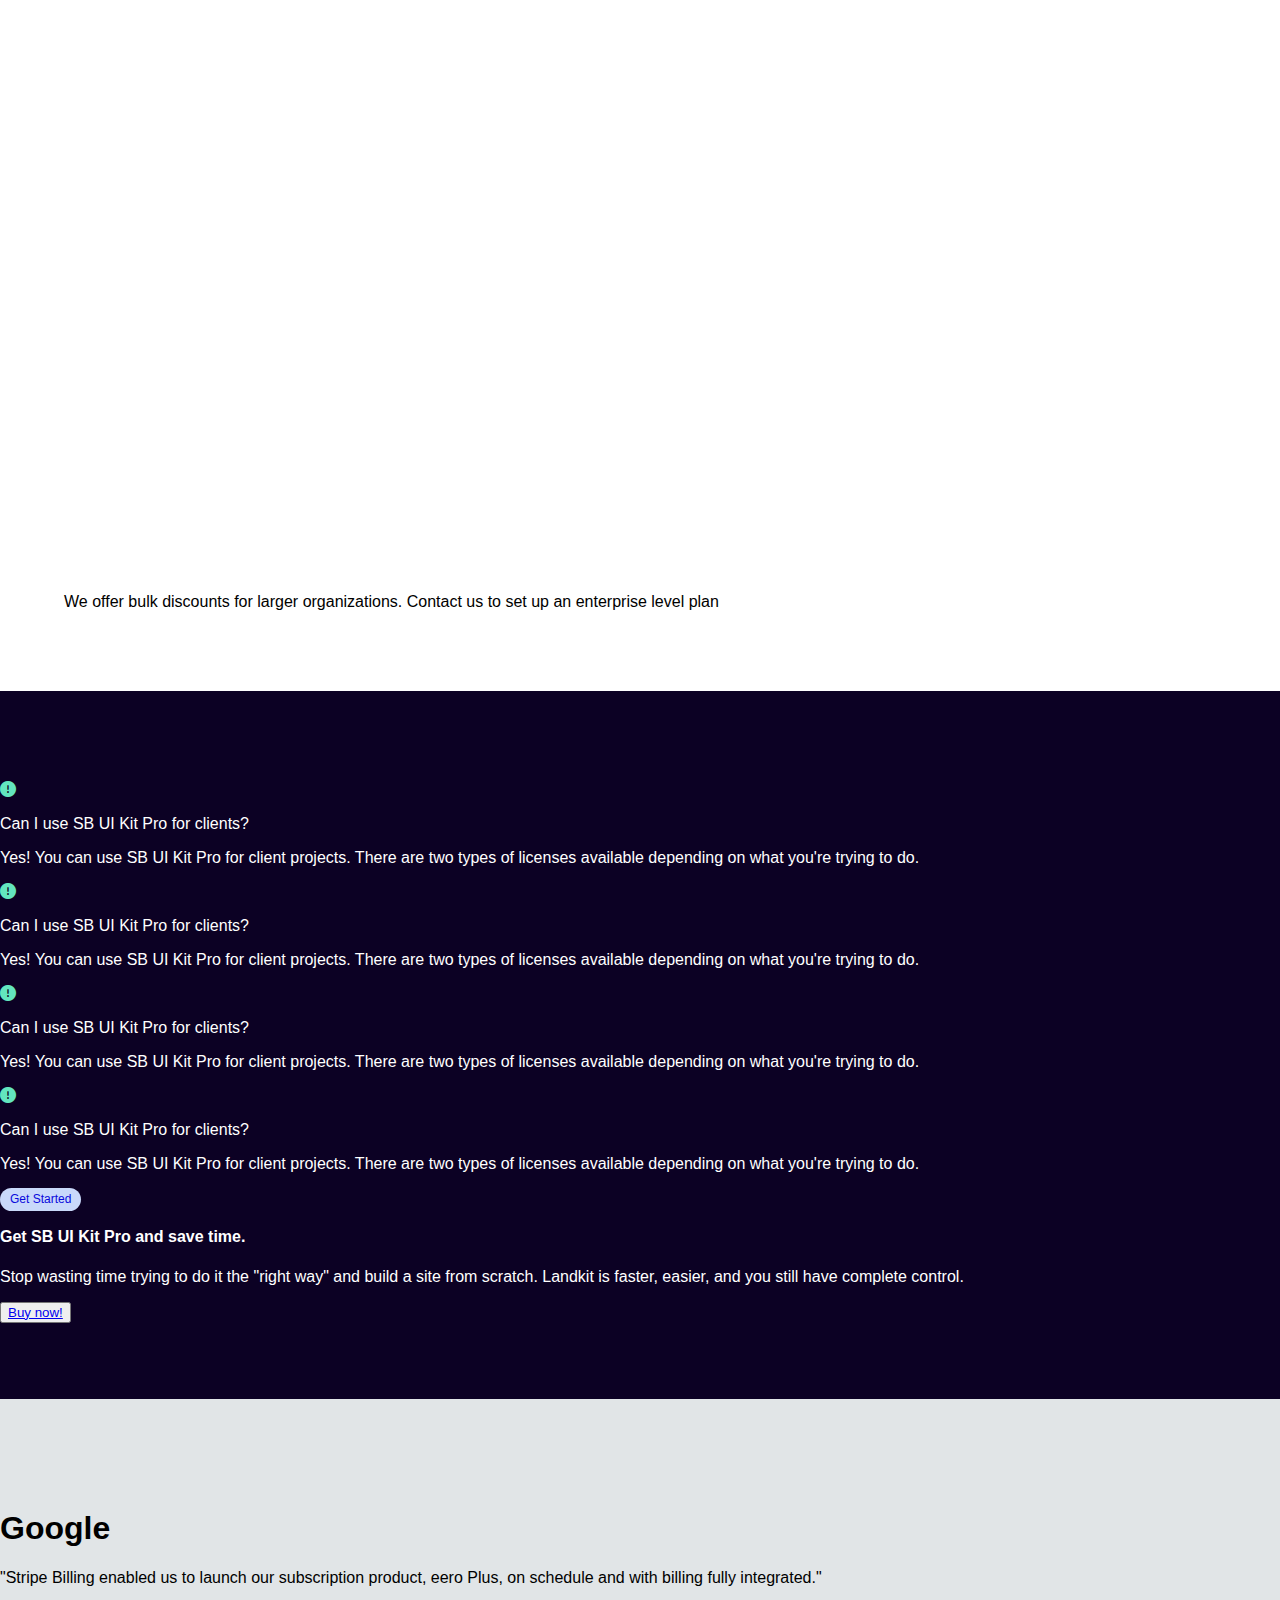
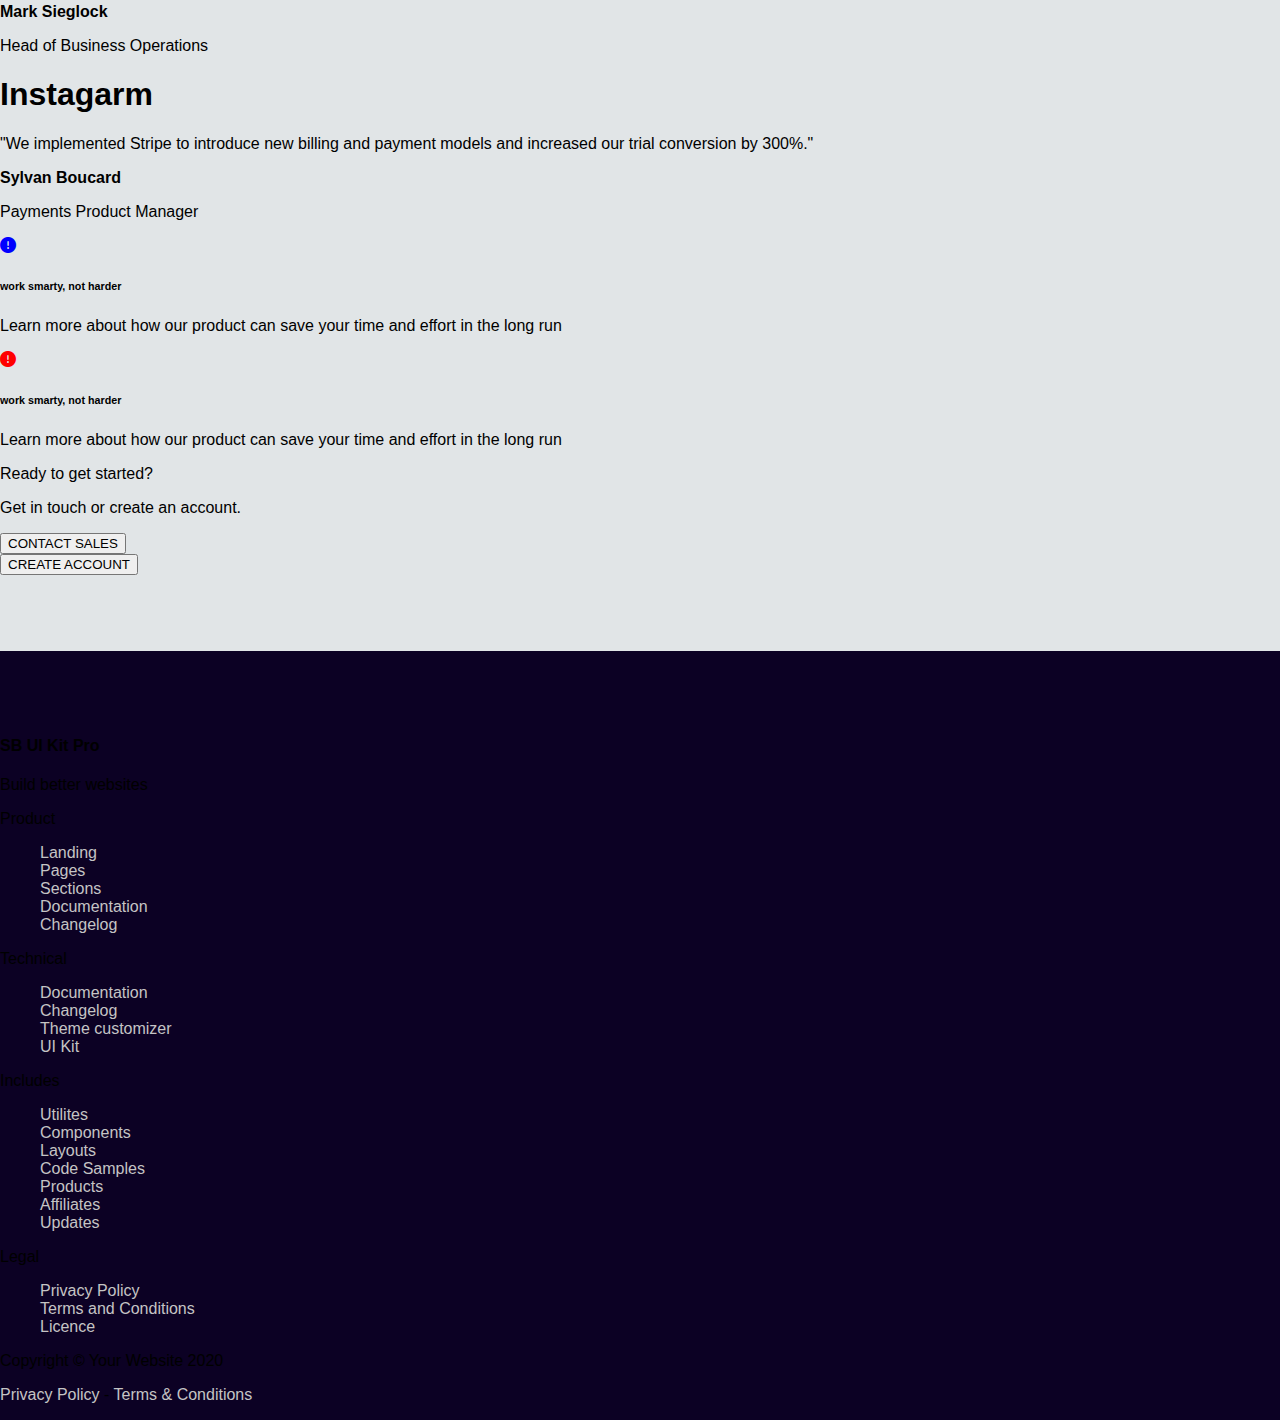
<file: views demo.html>
<!DOCTYPE html>
<html lang="en">
<head>
    <meta charset="UTF-8">
    <meta name="viewport" content="width=device-width, initial-scale=1.0">
    <link href="https://cdn.jsdelivr.net/npm/bootstrap@5.2.3/dist/css/bootstrap.min.css" rel="stylesheet" 
    integrity="sha384-rbsA2VBKQhggwzxH7pPCaAqO46MgnOM80zW1RWuH61DGLwZJEdK2Kadq2F9CUG65" crossorigin="anonymous">
    
    <link rel="stylesheet" href="SB UI Kit Pro.css">

    <link rel="stylesheet" href="https://cdnjs.cloudflare.com/ajax/libs/font-awesome/6.7.2/css/all.min.css">
   
    <link href="https://cdn.jsdelivr.net/npm/aos@2.3.4/dist/aos.css" rel="stylesheet">

    <title>Views demo</title>
</head>
<body>
    <header>
        <nav class="container">
            <div><a href="#" class="text-white text-decoration-none h5">SB UI Kit Pro</a></div>

            <div class="navbar navbar-expand-lg bg-body-tertiary">
                    <button class="navbar-toggler" type="button" data-bs-toggle="collapse" data-bs-target="#navbarSupportedContent" aria-controls="navbarSupportedContent" aria-expanded="false" aria-label="Toggle navigation">
                        <span class="navbar-toggler-icon"></span>
                    </button>

                    <div class="collapse navbar-collapse" id="navbarSupportedContent">
                        <ul class="navbar-nav">
                            <li class="nav-item"><a href="#"  class="nav-link  text-white opacity-50" >Home</a></li>
                            <li class="nav-item"><a href="#"  class="nav-link  text-white opacity-50" >Landings</a></li>
                            <li class="nav-item"><a href="#"  class="nav-link  text-white opacity-50" >Pages</a></li>
                            <li class="nav-item"><a href="#"  class="nav-link  text-white opacity-50" >Documentation</a></li>
                        </ul>

                    </div>

            </div>

            <div>
                <button class="btn btn-success btn-outline rounded-5"><a href="Buy now.html" class="text-decoration-none text-white">BUY NOW</a></button>
            </div>
        </nav>
    </header>


    <section class="section-1 container">
        <div class="div-1 mt-5">
            <div class="div-1-gauche">
                <h2 class="text-white h1">Build your next project faster with SB UI Kit Pro</h2>
                <p class="text-white opacity-50">Welcome to SB UI Kit Pro, a toolkit for building beautiful web interfaces, created by the developmet team at Start Bootstrap</p>
                <div class="boton-vert d-flex  gap-4">
                    <button class="btn btn-success btn-outline rounded-5 pe-5 ps-5"><a href="views demo.html" class="text-decoration-none text-white">VIEWS DEMO</a></button>
                    <p><a href="#" class="text-decoration-none text-white">Documentation</a></p>
                </div>
            </div>

            <div class="div-1-droite"><img src="image/image7.jpg" alt="photo" width="100%"></div>

        </div>

    </section>

    <section class="section-01 bg-white">
        <div class="container pt-5 pb-5">
        <div class="row d-flex gap-5 justify-content-center">
            <div class="col-lg-3 col-ms-12">
                <div class="icone display-1 text-center"><i class="fa-solid fa-circle-exclamation" style="color: #0a0235;"></i></div>
                <h5 class="mt-3 text-center">Complete documentation</h5>
                <p class="text-center">All of the layouts, page sections, components, and utilities are fully covered in this products docs.</p>

            </div>

            <div class="col-lg-3 col-ms-12">
                <div class="icone display-1 text-center "><i class="fa-solid fa-circle-exclamation" style="color: #0a0235;"></i></div>
                <h5 class="mt-3 text-center">Modern responsive design</h5>
                <p class="text-center">Featuring carefully crafted, mobile-first components, your end product will function beautifully on any device!</p>

            </div>

            <div class="col-lg-3 col-ms-12">
                <div class="icone display-1 text-center"><i class="fa-solid fa-circle-exclamation" style="color: #0a0235;"></i></div>
                <h5 class="mt-3 text-center">Built for developers</h5>
                <p class="text-center">Our customizable, block-based build system makes creating your next project fast and easy!</p>

            </div>

        </div>
    </div>
   
</section>
   
        <section class="section-02">
            <div class="container">
            <div class="row text-secondary gap-5">
                <div class="col-lg-6 col-md-12">
                    <p><img src="image/landing-app-desktop.jpeg" alt="photo" class="w-100"></p>

                </div>

                <div class="col-lg-5 col-md-12">
                    <h4 class="text-dark">Here's What You Get</h4>
                    <P>When you purchase this UI Kit, you get access to a robust suite of powerful tools and components to help you build your next landing page quickly and easily.</P>

                    <div class="row mt-5 h6 d-flex gap-4">
                        <div class="col-lg-5 col-md-12">
                            <h6 class="text-dark">Landing Pages</h6>
                            <p>We've crafted landing page examples for many popular business and product types.</p>
                            <a href="#" class="text-decoration-none">Learn More</a>

                        </div>

                        <div class="col-lg-5 col-md-12">
                            <h5 class="text-dark">Pages Examples</h5>
                            <p>We've crafted landing page examples for many popular business and product types.</p>
                            <a href="#" class="text-decoration-none">Learn More</a>

                        </div>


                        <div class="col-lg-5 col-md-12">
                            <h5>Layouts</h5>
                            <p>We've crafted landing page examples for many popular business and product types.</p>
                            <a href="#" class="text-decoration-none">Learn More</a>

                        </div>

                        <div class="col-lg-5 col-md-12">
                            <h5>Modular Sections</h5>
                            <p>We've crafted landing page examples for many popular business and product types.</p>
                            <a href="#" class="text-decoration-none">Learn More</a>

                        </div>
                    </div>

                </div>
            </div>
            </div>

        </div>
    </section>

    <section class="section-03">
        <div class="container">
            <h5 class="text-center">Simple Pricing</h5>
            <p class="text-center">Easy pricing means no suprises.</p>
            <div class="row d-flex gap-5 justify-content-center">
                <div class="Simple-Pricing col-lg-3 col-ms-12">
                    <span class="text-dark">Free</span>
                    <h1 class="mt-3">$0/mo</h1>
                    <p class="mt-5">1 user Community support Style customizer Custom components Expanded utilities Third-party integration Layout options</p>
    
                </div>
    
                <div class="Simple-Pricing col-lg-3 col-ms-12">
                    <span>Standard</span>
                    <h1 class="mt-3">$19/mo</h1>
                    <p class="mt-5 mt-5">Up to 15 users Email and live chat support Style customizer Custom components Expanded utilities Third-party integration Layout options</p>
    
                </div>
    
                <div class="Simple-Pricing col-lg-3 col-ms-12">
                    <span class="text-dark" >Enterprise</span>
                    <p class="enterprise">We offer bulk discounts for larger organizations. Contact us to set up an enterprise level plan</p>
    
                </div>
    
            </div>
        </div>

    </section>

    <section class="section-04">
        <div class="container ">
            <div class="row d-flex justify-content-center gap-5">
                <div class="col-lg-5 d-flex align-items-start gap-3">
                    <div class="icone h2"><i class="fa-solid fa-circle-exclamation" style="color: #63E6BE;"></i> </div>

                   <div>
                       <p>Can I use SB UI Kit Pro for clients?</p>
                       <p class="opacity-50">Yes! You can use SB UI Kit Pro for client projects. There are two types of licenses available depending on what you're trying to do.</p>
                   </div>

                </div>

                <div class="col-lg-5 d-flex gap-3">
                    <div class="icone h2"> <i class="fa-solid fa-circle-exclamation" style="color: #63E6BE;"></i></div>

                   <div>
                       <p>Can I use SB UI Kit Pro for clients?</p>
                       <p class="opacity-50">Yes! You can use SB UI Kit Pro for client projects. There are two types of licenses available depending on what you're trying to do.</p>
                   </div>

                </div>


                <div class="col-lg-5 d-flex gap-3">
                    <div class="icone h2"> <i class="fa-solid fa-circle-exclamation" style="color: #63E6BE;"></i></div>

                   <div>
                       <p>Can I use SB UI Kit Pro for clients?</p>
                       <p class="opacity-50">Yes! You can use SB UI Kit Pro for client projects. There are two types of licenses available depending on what you're trying to do.</p>
                   </div>

                </div>


                <div class="col-lg-5 d-flex gap-3">
                    <div class="icone h2"> <i class="fa-solid fa-circle-exclamation" style="color: #63E6BE;"></i></div>

                   <div>
                       <p>Can I use SB UI Kit Pro for clients?</p>
                       <p class="opacity-50">Yes! You can use SB UI Kit Pro for client projects. There are two types of licenses available depending on what you're trying to do.</p>
                   </div>

                </div>

            </div>



            <div class="container text-center mt-5 pt-5 w-75">
                <span class="text-secondary">Get Started</span>
                <h4 class="mt-3">Get SB UI Kit Pro and save time.</h4>
                <p>Stop wasting time trying to do it the "right way" and build a site from scratch. Landkit is faster, easier, and you still have complete control.</p>

                <div><button class="btn btn-success btn-outline rounded-5"><a href="#" class="text-white text-decoration-none p-3">Buy now!</a></button></div>
            </div>
        </div>

    </section>

    <section class="section-05">
        <div class="container">
            <div class="row">
                <div class="col-lg-6 col-md-12 p-5">
                    <h1 class="display-4 text-secondary opacity-50">Google</h1> 
                    <p class="h3 text-primary">"Stripe Billing enabled us to launch our subscription product, eero Plus, on schedule and with billing fully integrated."</p>
                    <p><strong>Mark Sieglock</strong></p>
                    <p class="text-secondary opacity-50">Head of Business Operations</p>

                </div>

                <div class="col-lg-6 col-md-12 p-5">
                    <h1 class="display-4 text-secondary opacity-50">Instagarm</h1> 
                    <p class="h3 text-primary">"We implemented Stripe to introduce new billing and payment models and increased our trial conversion by 300%."</p>
                    <p><strong>Sylvan Boucard</strong></p>
                    <p class="text-secondary opacity-50">Payments Product Manager</p>
                </div>

            </div>


            <div class="row">
                <div class="work col-lg-6 col-md-12 p-5">
                    <div class="d-flex justify-content-center align-items-center gap-3">
                        <div class="display-1"><i class="fa-solid fa-circle-exclamation" style="color: blue"></i></div>
                    
                        <div>
                            <h6 class="text-primary">work smarty, not harder</h6>
                            <p>Learn more about how our product can save your time and effort in the long run</p>
                        </div>
                </div>

                </div>

                <div class="work col-lg-6 col-md-12 p-5">
                    <div class="d-flex justify-content-center align-items-center gap-3">
                        <div class="display-1"><i class="fa-solid fa-circle-exclamation" style="color: red;"></i></div>
                    
                        <div>
                            <h6 class="text-danger">work smarty, not harder</h6>
                            <p>Learn more about how our product can save your time and effort in the long run</p>
                        </div>
                    </div>

                </div>

            </div>
        <div class="container">
            <div class="row p-3">
                <div class="col-lg-6 col-md-6  mt-5">
                    <p>Ready to get started?</p>
                    <p class="text-secondary opacity-75">Get in touch or create an account.</p>
                </div>

                <div class="col-lg-6 col-md-6 mt-5 d-flex justify-content-end gap-4">
                    <div><button class="btn btn-primary btn-outline rounded-5 pt-2 pe-4 ps-4 pb-2">CONTACT SALES</button></div>
                    <div><button class="btn btn-secondary btn-outline rounded-5 pt-2 pe-4 ps-4 pb-2">CREATE ACCOUNT</button></div>
                </div>

            </div>
        </div>
        </div>



    </section>

    <footer class="bg-white">
        <div class="mt-5 container">
    <div class="row text-start">

        <div class="col-lg-4 col-md-6 col-ms-12">
            <h4 class="text-secondary opacity-75">SB UI Kit Pro</h4>
            <p class="text-secondary opacity-75">Build better websites</p>
            <div class="icone">
                
            </div>
        </div>

        <div class="col-lg-2 col-md-6 col-ms-12">
            <p class="text-start ms-4 text-secondary opacity-75">Product</p>
            <ul>
                <li><a href="#">Landing</a></li>
                <li><a href="#">Pages</a></li>
                <li><a href="#">Sections</a></li>
                <li><a href="#">Documentation</a></li>
                <li><a href="#">Changelog</a></li>
            </ul>
        </div>

        <div class="col-lg-2 col-md-6 col-ms-12">
            <p class="text-start ms-4 text-secondary opacity-75">Technical</p>
            <ul>
                <li><a href="#">Documentation</a></li>
                <li><a href="#">Changelog</a></li>
                <li><a href="#">Theme customizer</a></li>
                <li><a href="#">UI Kit</a></li>
               
            </ul>
        </div>

        <div class="col-lg-2 col-md-6 col-ms-12">
            <p class="text-start ms-4 text-secondary opacity-75">Includes</p>
            <ul>
                <li><a href="#">Utilites</a></li>
                <li><a href="#">Components</a></li>
                <li><a href="#">Layouts</a></li>
                <li><a href="#">Code Samples</a></li>
                <li><a href="#">Products</a></li>
                <li><a href="#">Affiliates</a></li>
                <li><a href="#">Updates</a></li>
            </ul>
        </div>


        <div class="col-lg-2 col-md-6 col-ms-12">
            <p class="text-start ms-4 text-secondary opacity-75">Legal</p>
            <ul>
                <li><a href="#">Privacy Policy</a></li>
                <li><a href="#">Terms and Conditions</a></li>
                <li><a href="#">Licence</a></li>

            </ul>
        </div>
    </div>
        <div class="row mt-5 container">
            <div class="col-lg-6 col-ms-12">
                <p>Copyright © Your Website 2020</p>

            </div>
            <div class="col-lg-6 col-ms-12 text-end">
                <p><a href="#">Privacy Policy</a> - <a href="#">Terms & Conditions</a></p>

            </div>
            
        </div>
    </div>
    </footer>
</body>
</html>
</file>
<file: SB UI Kit Pro.css>
body{
    margin: 0px;
    padding: 0px;
    font-family: Verdana, Geneva, Tahoma, sans-serif;
    font-size: 16px;
     background-color: rgb(12, 1, 36);     
    /* background-image: url(image/image4.jpg); */
    background-repeat: no-repeat;
    background-size: 100%;
}


nav{
    display: flex;
    justify-content: space-between;
    align-items: center;
}



.div-1{
    display: flex;
    justify-content: space-around;
    align-items: center;
}
.boton-vert a{
    font-size: 14px;
}




.section-2 {
    padding-top: 10%;
    margin-top: 5%;
}

.div-3 .col-lg-3:hover{
   
    box-shadow: 1px 1px 1px 1px gainsboro;
    transition: transform 0.8s;
    transform: scale(1.04);
}
span{
    color: rgb(9, 9, 220);
    font-size: 12px;
    padding: 4px 10px 5px 10px;
    border-radius: 20px;
    background-color: rgb(201, 217, 250);
}
.section-3{
    padding-top: 10%;
    background-color: rgb(209, 237, 244);
   
}

.section-3 ul{
    box-shadow: 6px 4px 2px 1px rgb(197, 196, 196);
    background-color: white;
    list-style-type: none;
    display: flex;
    flex-direction: column;
    justify-content: start;  
}

.section-3 ul li{
    padding: 10px;
    border-bottom: 1px solid black;
    margin-left: -10%;
}

.section-3 a{
    text-decoration: none;
    color: rgb(128, 126, 126);
   
}

.section-3 li:hover{
    background-color:  rgb(216, 216, 216);
}

.section-4{
    padding-top: 10%;
}
.section-5{
    background-color: rgb(209, 237, 244);
    padding: 10% 0px 25px 0px;
}
footer{
    padding-top: 5%;
}

footer ul{
    list-style-type: none;
}
footer a{
    text-decoration: none;
    color: rgb(197, 196, 196);
}

footer a:hover{
    text-decoration: underline;
    color: rgb(197, 196, 196);
}


.section-01{
    padding: 7% 0% 6% 0%;
}

.section-02 {
    padding: 7% 0% 6% 0%;
    background-color: rgb(225, 229, 231);
}

.section-03 {
    padding: 7% 0% -3% 0%;
    background-color: rgb(225, 229, 231);
}

.section-03 .Simple-Pricing{
    padding: 5%;
    box-shadow: 10px 10px 0px 10px white;
    background-color: white;
    
}

.section-03 .enterprise{
    margin-top: 68%;
}

.section-04{
    padding: 7% 0% 6% 0%;
    background-color: rgb(12, 1, 36);  
    color: white;
}

.section-05{
    padding: 7% 0% 6% 0%;
    background-color:  rgb(225, 229, 231);
}
.section-05 .work:hover{
    box-shadow: 20px 10px 15px 10px rgb(222, 221, 221);
    background-color: white;
    
}


@media screen and (max-width:1000px){
    nav .btn{
        display: none;
    }
    .div-1 img{
        display: none;
    }
}
</file>
